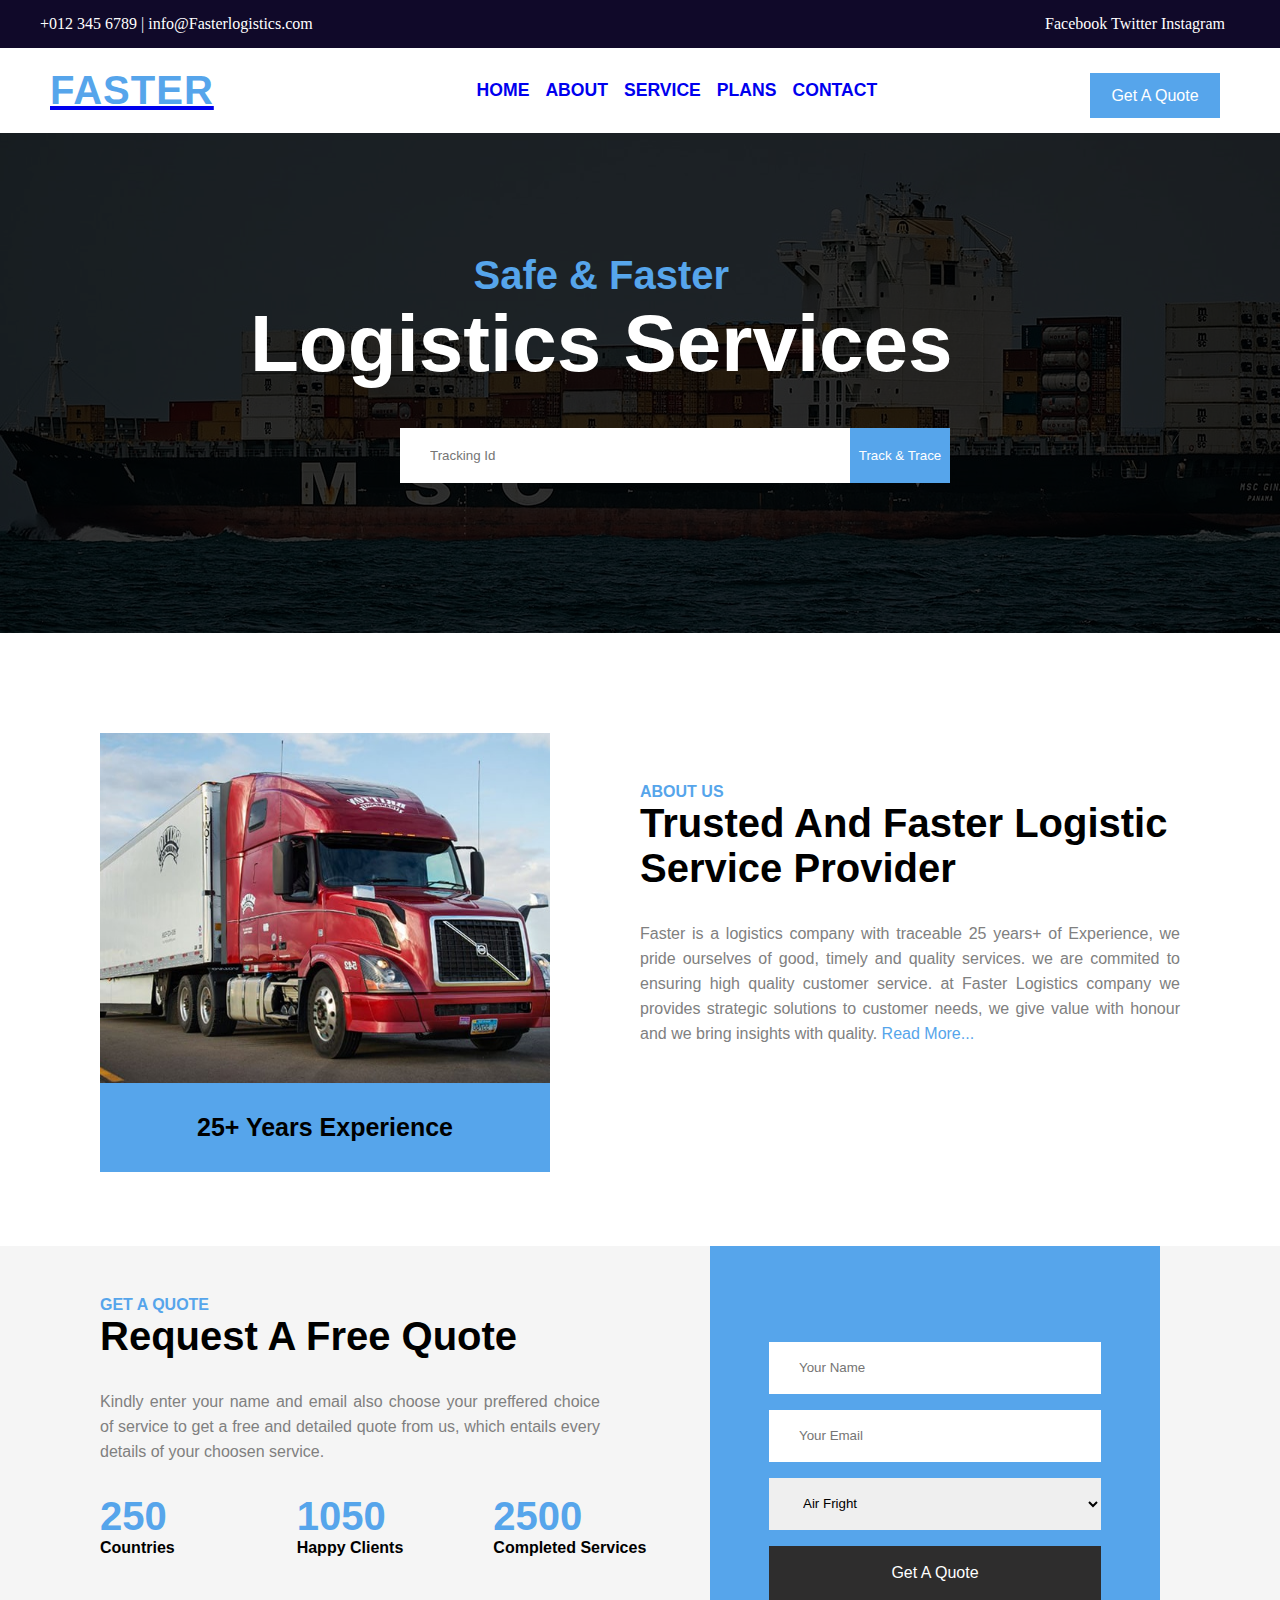
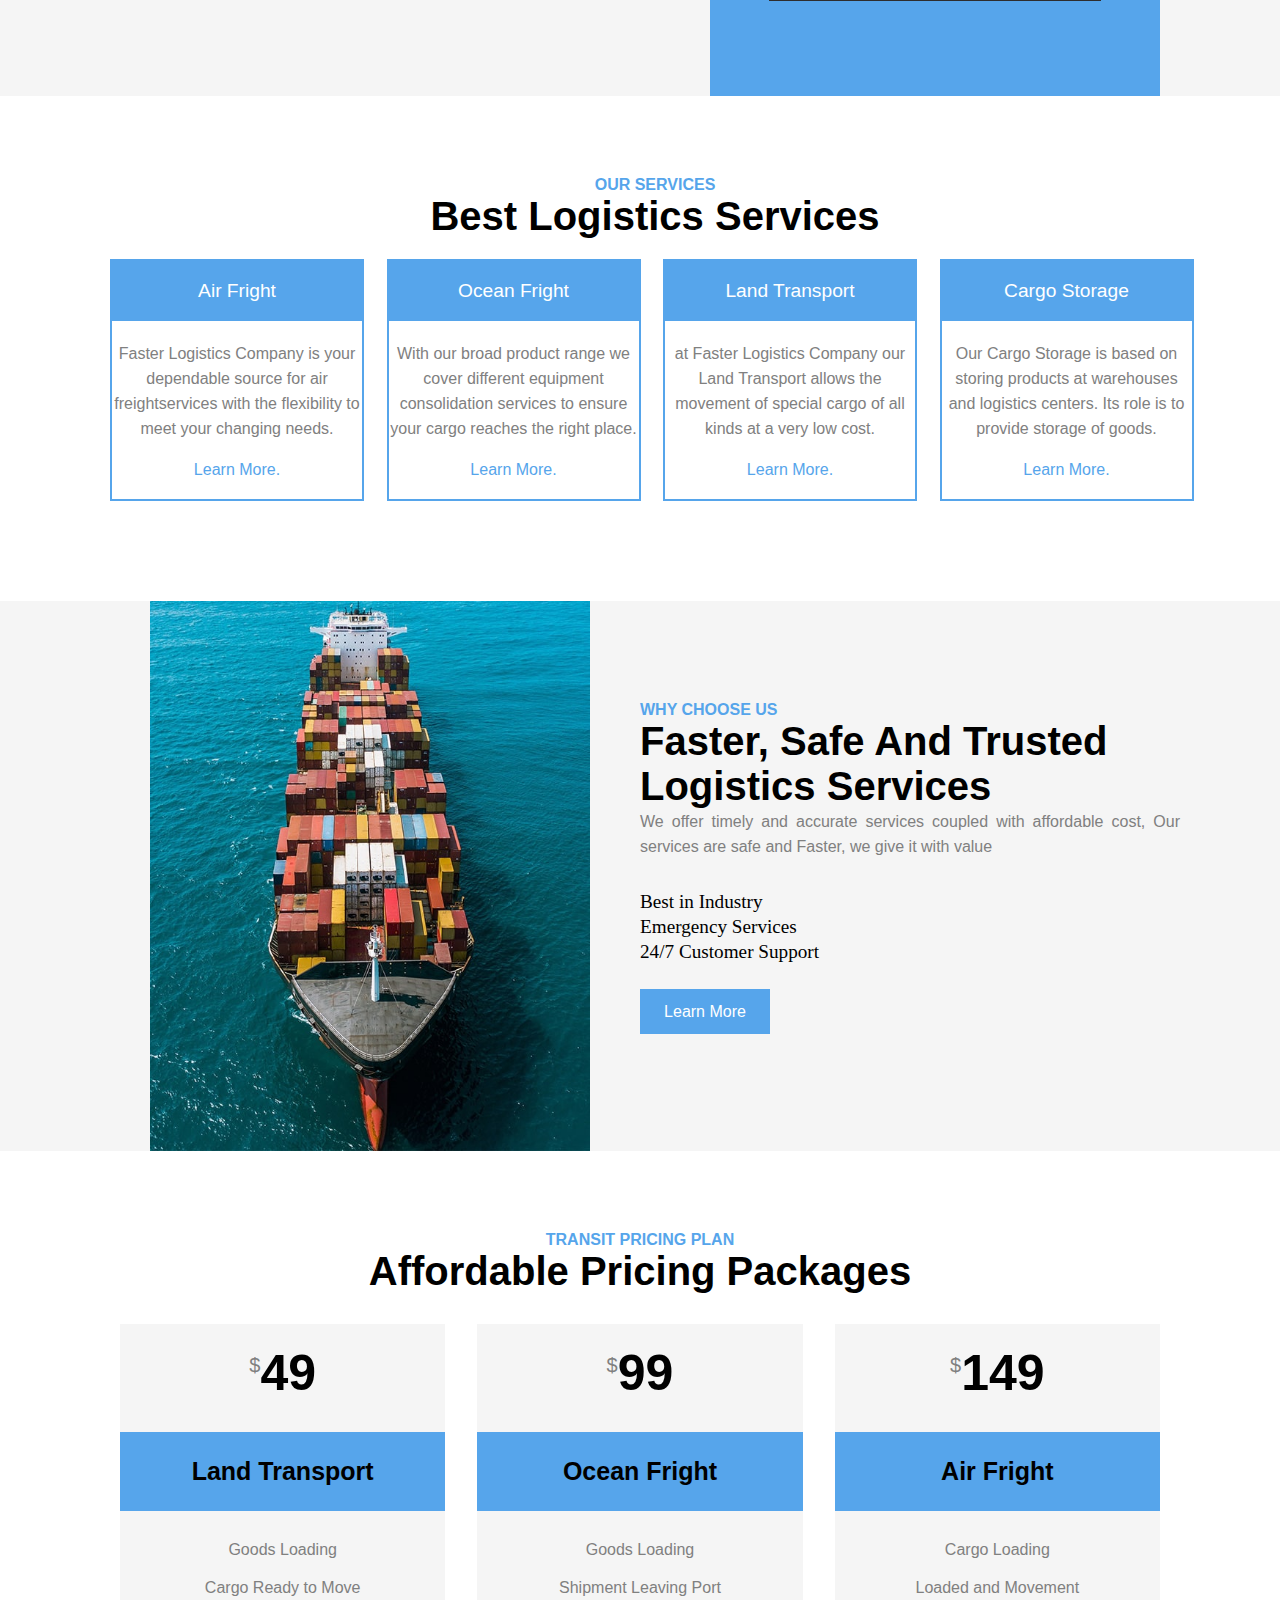
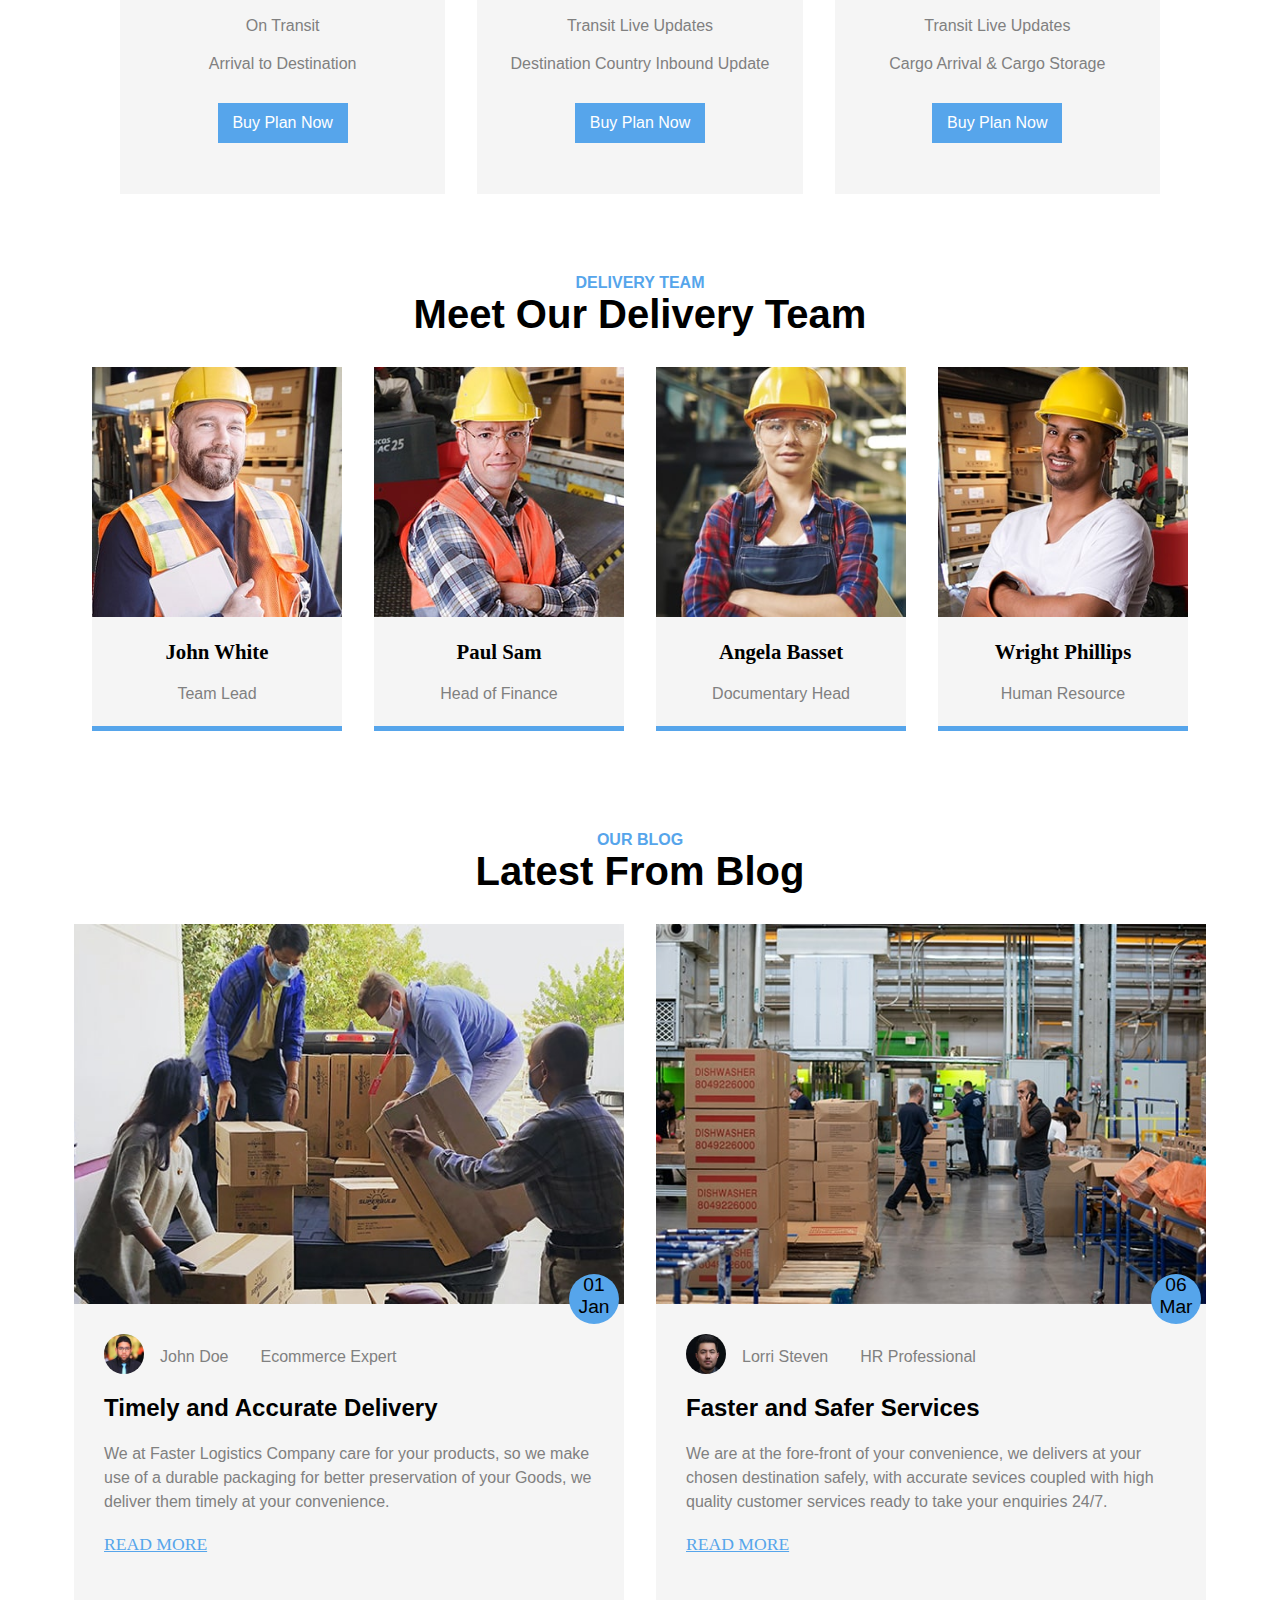
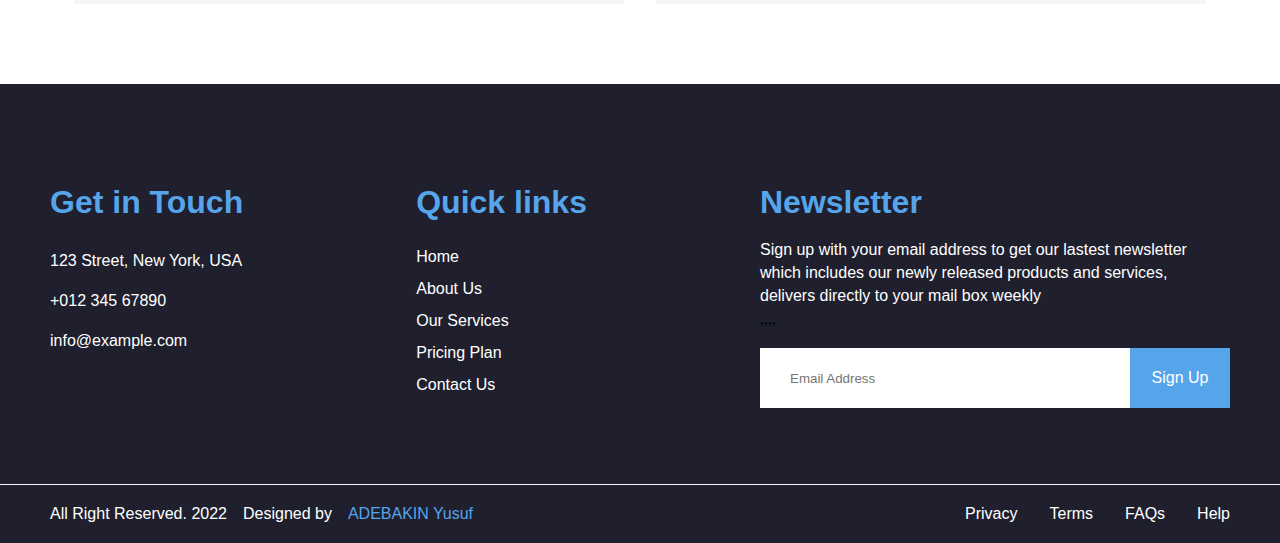
<file: index.html>
<!DOCTYPE html>
<html lang="en">
    <head>
        <meta charset="UTF-8">
        <meta http-equiv="X-UA-Compatible" content="IE=edge">
        <meta name="viewport" content="width=device-width, initial-scale=1.0">
        <title>Document</title>
        <link rel="stylesheet" href="styles.css">
    </head>
    <body>
        <div class="container">
            <header>
            <!-- nav links-->

                <div class="topnav">
                    <div class="leftnav1">
                        +012 345 6789 | info@Fasterlogistics.com
                    </div>
                    <div class="rightnav1">
                        <a href="facebook.com">Facebook</a>
                        <a href="twitter.com">Twitter</a>
                        <a href="instagram.com">Instagram</a>
                    </div>
                </div>

                <div class="belownav">
                    <a href="index.html">
                        <div class="logo">
                            Faster
                        </div>
                    </a>

                    <button class="mobile-nav-toggle" aria-controls="primary-navigation" aria-expanded="false">
                        <span class="sr-only">menu</span>
                    </button>

                    <nav>
                        <ul id="primary-navigation" data-visible="false" class="primary-navigation flex" >
                            <li class="active">
                                <a href="index.html">home</a>
                            </li>  
                            <li> 
                                <a href="about.html">about</a>
                            </li>
                            <li>
                                <a href="#service">service</a>
                            </li>
                            <li>
                                <a href="#pricingplan">plans</a>
                            </li>
                            <li>
                                <a href="contact.html">contact</a>
                            </li>
                        </ul>
                    </nav>

                    <div class="quotebtn">
                        <a href="index.html#quotebanner">
                            <input type="button" value="Get A Quote">
                        </a>
                    </div>
                </div>
            </header>

            <!--Legend-->
            <div class="bannertxt">
                <div class="banner" style="background-image:url(img/header.jpg)"></div>

                    <div class="btxt">
                        <h3>safe & Faster</h3>
                        <h1>logistics services</h1>
                    </div>

                    <div class="search">
                        <div class="searchbar">
                            <input type="text" name="searchbar" placeholder="Tracking Id">
                        </div>
                        <div class="searchbtn">
                            <input type="button" value="Track & Trace">
                        </div>
                </div>
            </div>

            <!--about banner-->
            <div class="aboutbanner">
                <div class="rightaboutbanner">
                    <div class="aboutbannerpix" style="background-image: url(img/about.jpg);"></div>

                    <div class="exptext">25+ Years Experience</div>
                </div>

                <div class="leftaboutbanner">
                    <div class="abttxt1">about us</div>
                    <div class="abttxt2">
                        trusted and Faster logistic service provider
                    </div>
                    <div class="abttxt3">Faster is a logistics company with traceable 25 years+ of Experience,
                        we pride ourselves of good, timely and quality services. we are commited to ensuring high quality customer service.

                        at Faster Logistics company we provides strategic solutions to customer needs, we give value with honour and we 
                        bring insights with quality. <a href="about.html">Read More...</a></div>
                </div>
            </div>
            
            <!--Quote Banner-->
            <div id="quotebanner">
                <div class="leftquotetext">
                    <div class="qbtxt1">get a quote</div>
                    <div class="qbtxt2">request a free quote</div>
                    <div class="qbtxt3">Kindly enter your name and email also choose your preffered choice of service to get a free and detailed quote from us, which entails every details of your choosen service.
                    </div>
                    <div class="qbtxt4">
                        <div class="qbtxt4i">250</div>
                        <div class="qbtxt4ii">1050</div>
                        <div class="qbtxt4iii">2500</div>
                    </div>
                    <div class="qbtxt5">
                        <div class="qbtxt5i">Countries</div>
                        <div class="qbtxt5ii">Happy Clients</div>
                        <div class="qbtxt5iii">Completed Services</div>
                    </div>
                </div>

                <div class="rightquotetext">
                    <div class="quoteform">
                        <input type="text" name="text" placeholder="Your Name">
                        <input type="email" name="email" placeholder="Your Email">
                        <select name="Select A Service" id="service">
                            <option value="">Air Fright</option>
                            <option value="">Ocean Fright</option>
                            <option value="">Land Transport</option>
                            <option value="">Cargo Storage</option>
                        </select>
                        <input type="button" value="Get A Quote">
                    </div>
                </div>

            </div>

            <!--service-->
            <div class = "service" id="service">
                <div class="srvtxt">Our Services</div>
                <div class="srvtxt2">Best Logistics Services</div>
                <div class="srvbtntxt">
                    <div class="btntxt">
                        <input type="button" value="Air Fright">
                        <div class="btntxt1i">Faster Logistics Company is your dependable source for air freightservices with the flexibility to meet your changing needs. </div>
                        <div class="btnlnk"><a href="about.html#airfright">Learn More.</a></div>
                    </div>
                    <div class="btntxt">
                        <input type="button" value="Ocean Fright">
                        <div class="btntxt1i">With our broad product range we cover different equipment consolidation services 
                            to ensure your cargo reaches the right place.</div>
                        <div class="btnlnk"><a href="about.html#oceanfright">Learn More.</a></div>
                    </div>
                    <div class="btntxt">
                        <input type="button" value="Land Transport">
                        <div class="btntxt1i">at Faster Logistics Company our Land Transport allows the movement of special cargo of all kinds 
                            at a very low cost.</div>
                        <div class="btnlnk"><a href="about.html#landtransport">Learn More.</a></div>
                    </div>
                    <div class="btntxt">
                        <input type="button" value="Cargo Storage">
                        <div class="btntxt1i">Our Cargo Storage is based on storing products at warehouses and logistics centers. 
                            Its role is to provide storage of goods.</div>
                        <div class="btnlnk"><a href="about.html#cargostorage">Learn More.</a></div>
                    </div>
                </div>
            </div>

                <!--Why choose us-->

            <div class="choose">
                <div class="leftchoose">
                    <div class="chooseimg" style="background-image: url(img/feature.jpg);"></div>
                </div>
    
                <div class="rightchoose">
                    <div class="rightchtxt1">why choose us</div>
                    <div class="rightchtxt2">Faster, safe and trusted logistics services</div>
                    <div class="rightchtxt3">We offer timely and accurate services coupled with affordable cost, Our services are safe and Faster, we give it with value </div>
                    <div class="rightchtxt4">Best in Industry</div>
                    <div class="rightchtxt4">Emergency Services</div>
                    <div class="rightchtxt4">24/7 Customer Support</div>
                    <div class="quotebtn">
                        <a href="about.html#leftaboutbanner">
                            <input type="button" value="Learn More">
                        </a>
                    </div>
                </div>
            </div>

            <!--Transit princing plan-->

            <div id = "pricingplan" class="pricingplan">
                <div class="srvtxt">Transit Pricing Plan</div>
                <div class="srvtxt2">Affordable Pricing Packages</div>
    
                <div class="plans">
                    <div class="plan1">
                        <div class="plan3i"><sup>$</sup>49</div>
                        <div class="plan3ii">Land Transport</div>
                        <div class="plan3iii">Goods Loading</div>
                        <div class="plan3iv">Cargo Ready to Move</div>
                        <div class="plan3v">On Transit</div>
                        <div class="plan3vi">Arrival to Destination</div>
                        <div class="planbtn">
                            <input type="button" value="Buy Plan Now">
                        </div>
                    </div>
    
                    <div class="plan2">
                        <div class="plan3i"><sup>$</sup>99</div>
                        <div class="plan3ii">Ocean Fright</div>
                        <div class="plan3iii">Goods Loading</div>
                        <div class="plan3iv">Shipment Leaving Port</div>
                        <div class="plan3v">Transit Live Updates</div>
                        <div class="plan3vi">Destination Country Inbound Update</div>
                        <div class="planbtn">
                            <input type="button" value="Buy Plan Now">
                        </div>
                    </div>
    
                    <div class="plan3">
                        <div class="plan3i"><sup>$</sup>149</div>
                        <div class="plan3ii">Air Fright</div>
                        <div class="plan3iii">Cargo Loading</div>
                        <div class="plan3iv">Loaded and Movement</div>
                        <div class="plan3v">Transit Live Updates</div>
                        <div class="plan3vi">Cargo Arrival & Cargo Storage</div>
                        <div class="planbtn">
                            <input type="button" value="Buy Plan Now">
                        </div>
                    </div>
                </div>
            </div>
            
            <div class="deliveryteam">
                <div class="srvtxt">Delivery Team</div>
                <div class="srvtxt2">Meet Our Delivery Team</div>

                <div class="teamviews">
                    <div class="teamview">
                        <div class="team1" style="background-image: url(img/team-1.jpg);" ></div>
                        <div class="teamnamei">
                            <h3>John White</h3>
                            <h4>Team Lead</h4>
                        </div>
                    </div>

                    <div class="teamview">
                        <div class="team1" style="background-image: url(img/team-2.jpg);" ></div>
                        <div class="teamnamei">
                            <h3>Paul Sam</h3>
                            <h4>Head of Finance</h4>
                        </div>
                    </div>

                    <div class="teamview">
                        <div class="team1" style="background-image: url(img/team-3.jpg);" ></div>
                        <div class="teamnamei">
                            <h3>Angela Basset</h3>
                            <h4>Documentary Head</h4>
                        </div>
                    </div>

                    <div class="teamview">
                        <div class="team1" style="background-image: url(img/team-4.jpg);" ></div>
                        <div class="teamnamei">
                            <h3>Wright Phillips</h3>
                            <h4>Human Resource</h4>
                        </div>
                    </div>
                </div>
            </div>

            <div class="blogi">
                <div class="srvtxt">Our Blog</div>
                <div class="srvtxt2">Latest From Blog</div>
            </div>
    
            <div class="blog">
    
                <div class="blogpost">
                    <div class="blogimg" style="background-image:url(img/blog-1.jpg);"></div>
                    
                    <div class="blogblw">
                        <div class="date">01 Jan</div>
                        <div class="bloguser">
                            <div class="userimg" style="background-image: url(img/user.jpg);"></div>
                            <div class="usertxt">
                                <div class="usertxti">John Doe</div> 
                                <div class="usertxtii">Ecommerce Expert</div> 
                            </div>
                        </div>
                        <div class="usertitle">
                            Timely and Accurate Delivery
                        </div>
                        <div class="usercontent">
                             We at Faster Logistics Company care for your products, so we make use of a durable packaging for better preservation of your Goods, we deliver them timely at your convenience.
                        </div>
                        <div class="userlink">
                            <a href="https://twitter.com/logistics">Read More</a>
                        </div>
                    </div>
                </div>
    
                <div class="blogpost">
                    <div class="blogimg" style="background-image:url(img/blog-2.jpg);"></div>
                    
                    <div class="blogblw">
                        <div class="date">06 Mar</div>
                        <div class="bloguser">
                            <div class="userimg" style="background-image: url(img/testimonial-1.jpg);"></div>
                            <div class="usertxt">
                                <div class="usertxti"> Lorri Steven</div> 
                                <div class="usertxtii">HR Professional</div> 
                            </div>
                        </div>
                        <div class="usertitle">
                            Faster and Safer Services
                        </div>
                        <div class="usercontent">
                            We are at the fore-front of your convenience, we delivers at your chosen destination safely, with accurate sevices coupled with high quality customer services ready to take your enquiries 24/7.
                        </div>
                        <div class="userlink">
                            <a href="https://twitter.com/logistics">Read More</a>
                        </div>
                    </div>
                </div>
            </div>

            <footer>
                <div class="footer">
                    <div class="intouch">
                        <div class="intouchi">Get in Touch</div>
                        <div class="intouchii">123 Street, New York, USA</div>
                        <div class="intouchii">+012 345 67890</div>
                        <div class="intouchii">info@example.com</div>
                    </div>
    
                    <div class="quicklinks">
                        <div class="intouchi">Quick links</div>
                        <div class="nav2"><a href="index.html">home</a></div>
                        <div class="nav2"><a href="about.html">about us</a></div>
                        <div class="nav2"><a href="service.html">our services</a></div>
                        <div class="nav2"><a href="price.html">pricing plan</a></div>
                        <div class="nav2"><a href="contact.html">contact us</a></div>
                    </div>
                    
                    <div class="newsletter">
                        <div class="intouchi">Newsletter</div>
                        <div class="news">Sign up with your email address to get our lastest newsletter</div>
                        <div class="news"> which includes our newly released products and services, </div>
                        <div class="news">delivers directly to your mail box weekly </div>
           ,,,,                 
    
                        <div class="input">
                            <div class="emailinp">
                                <input type="text" name="sign up" placeholder="Email Address">
                            </div>
                            <div class="emailbtn">
                                <input type="button" value="Sign Up">
                            </div>
                        </div>
                    </div>
    
                </div>
    
                <div class="finalfooter">
                    <div class="lfinalfooter">
                        <div class="lfinalfooterii">All Right Reserved. 2022</div>
                        <div class="lfinalfooteriii">Designed by</div>
                        <div class="lfinalfooteriv">ADEBAKIN Yusuf</div>
                    </div>
        
                    <div class="Rfinalfooter">
                        <div class="Rfinalfooteri"><a href="#">Privacy</a> </div>
                        <div class="Rfinalfooterii"><a href="#">Terms</a> </div>
                        <div class="Rfinalfooteriii"><a href="#">FAQs</a> </div>
                        <div class="Rfinalfootervi"><a href="#">Help</a> </div>
                    </div>
                </div>   
    
            </footer>
    

            <!--end of container-->
        </div>
        <script src="index.js"></script>
    </body>
</html>
</file>
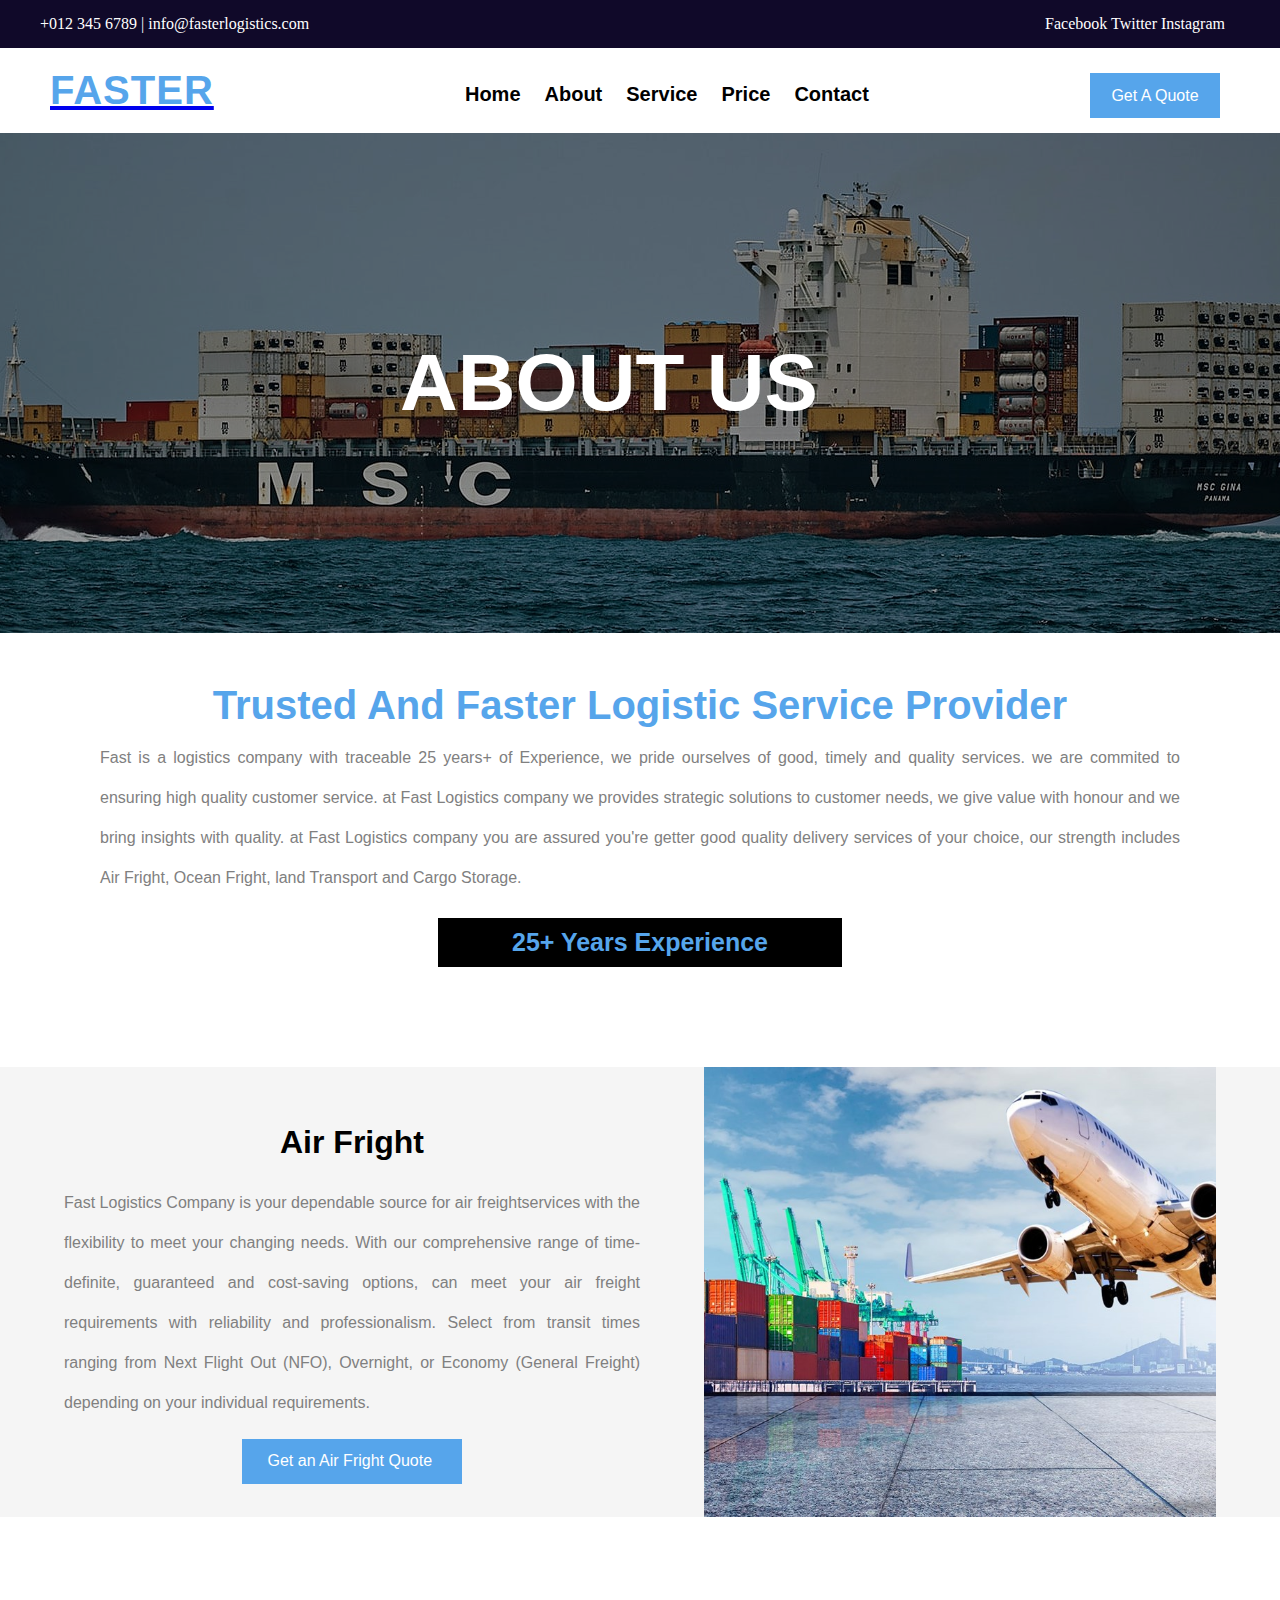
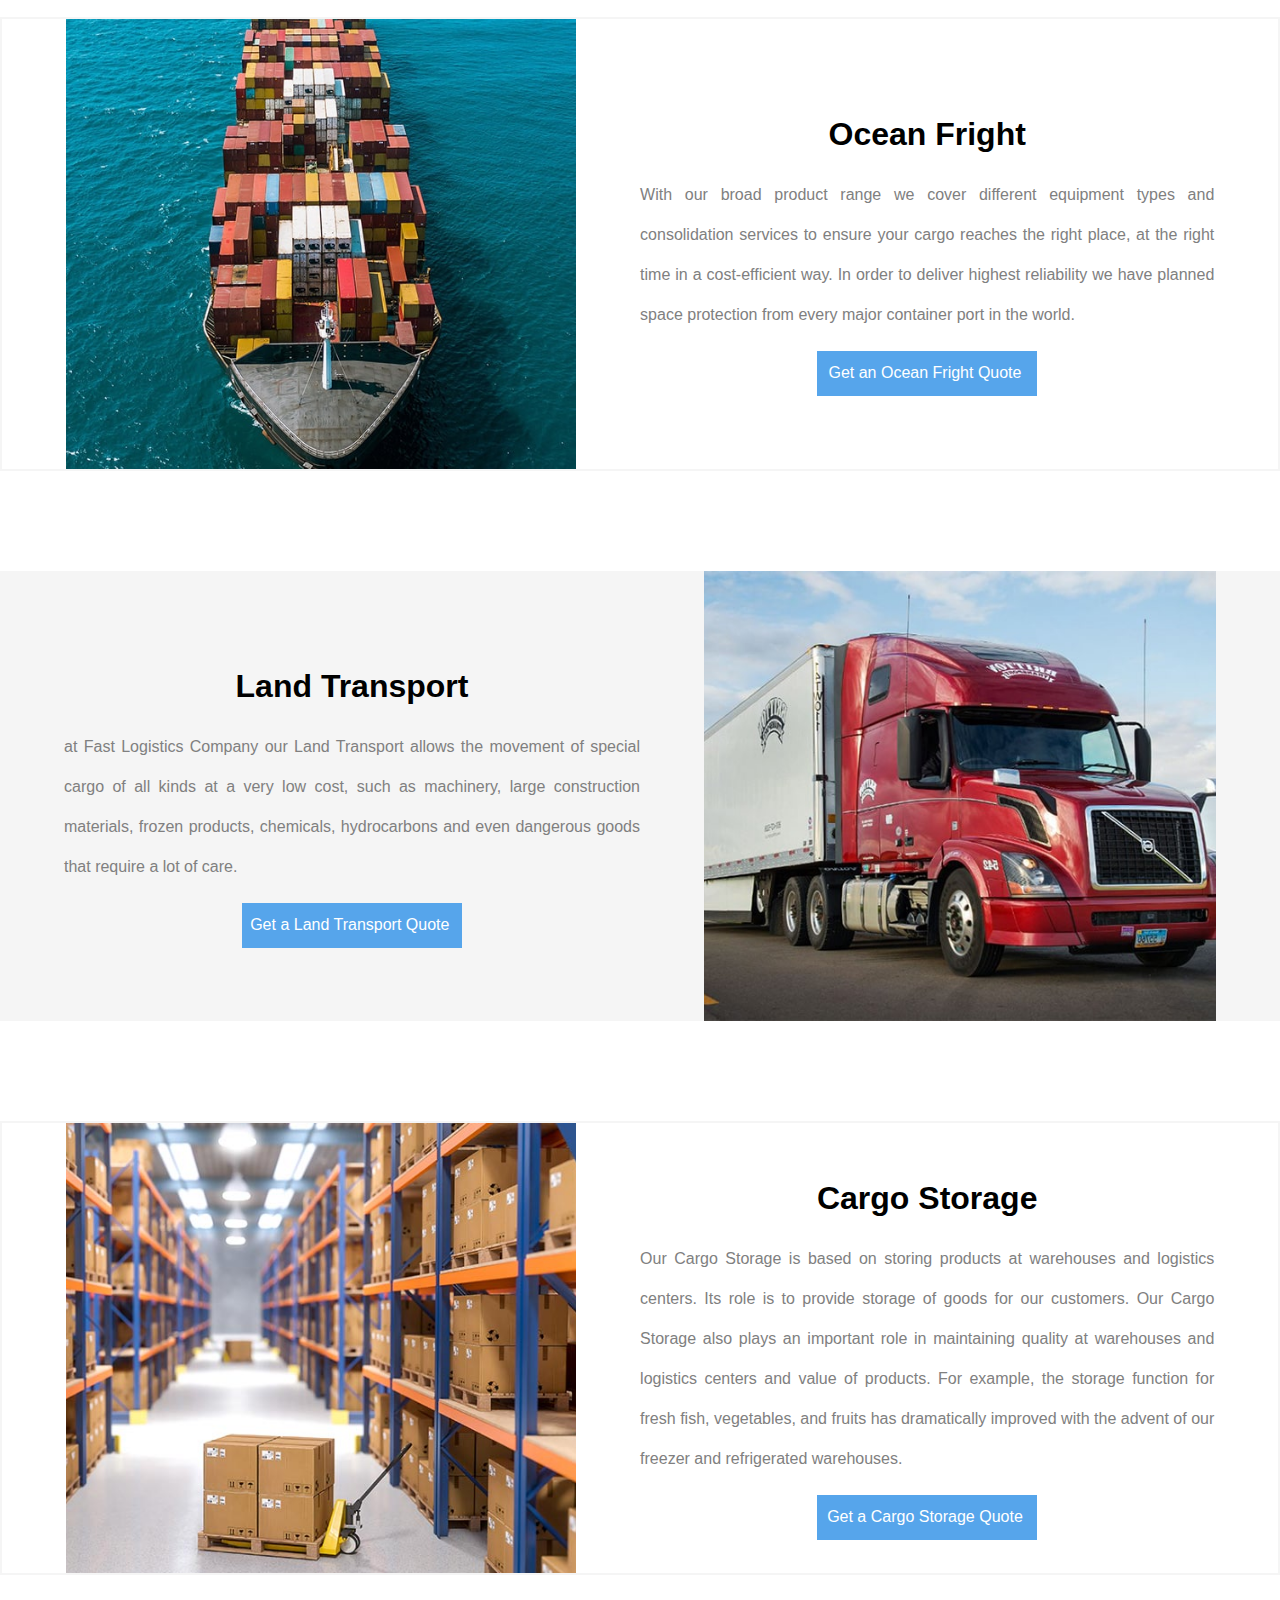
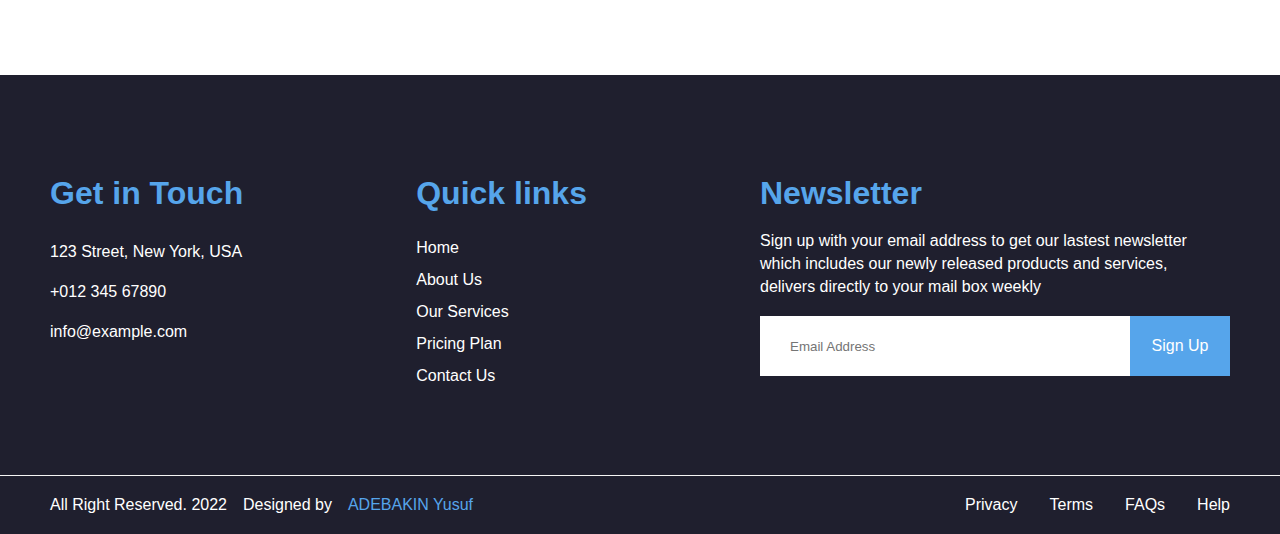
<file: about.html>
<!DOCTYPE html>
<html lang="en">
    <head>
        <meta charset="UTF-8">
        <meta http-equiv="X-UA-Compatible" content="IE=edge">
        <meta name="viewport" content="width=device-width, initial-scale=1.0">
        <title>Document</title>
        <link rel="stylesheet" href="styles2.css">
    </head>
    <body>
        <div class="container">

            <!-- nav links-->

            <div class="topnav">
                <div class="leftnav1">
                    +012 345 6789 | info@fasterlogistics.com
                </div>
                <div class="rightnav1">
                    <a href="facebook.com">Facebook</a>
                    <a href="twitter.com">Twitter</a>
                    <a href="instagram.com">Instagram</a>
                </div>
            </div>

            <div class="belowdiv">
                <a href="index.html">
                <div class="logo">
                    faster
                </div>
                </a>

                <div class="navs">
                    <div class="nav1"><a href="index.html">home</a></div>
                    <div class="nav1"><a href="about.html">about</a></div>
                    <div class="nav1"><a href="index.html#service">service</a></div>
                    <div class="nav1"><a href="index.html#pricingplan">price</a></div>
                    <div class="nav1"><a href="contact.html">contact</a></div>
                
                </div>

                <div class="quotebtn">
                    <a href="index.html#quotebanner">
                        <input type="button" value="Get A Quote">
                    </a>
                </div>
            </div>

            <!--Legend-->
            <div class="bannertxt">
                <div class="banner" style="background-image:url(img/header.jpg)"></div>

                    <div class="btxt">
                        <h1>ABOUT US</h1>
                    </div>
                    
                </div>
            </div>

            <!--about banner-->
            <div class="aboutbanner">
              
                <div id="leftaboutbanner" class="leftaboutbanner">
                    <div class="abttxt2">
                        trusted and faster logistic service provider
                    </div>
                    <div class="abttxt3">Fast is a logistics company with traceable 25 years+ of Experience,
                        we pride ourselves of good, timely and quality services. we are commited to ensuring high quality customer service.

                        at Fast Logistics company we provides strategic solutions to customer needs, we give value with honour and we 
                        bring insights with quality.

                        at Fast Logistics company you are assured you're getter good quality delivery services of your choice, 
                        our strength includes Air Fright, Ocean Fright, land Transport and Cargo Storage. 
                    </div>
                </div>

                <div class="exptext">25+ Years Experience</div>
            </div>

            <!--Frights Services-->

            <div id="airfright" class="airfright">
                <div class="airfrighttxt">
                    <h1>Air Fright</h1>
                    <p>Fast Logistics Company is your dependable source for air freightservices with the flexibility to meet your changing needs. 
                        With our comprehensive range of time-definite, guaranteed and cost-saving options, 
                        can meet your air freight requirements with reliability and professionalism. 
                        Select from transit times ranging from Next Flight Out (NFO), Overnight, or Economy 
                        (General Freight) depending on your individual requirements. 
                    </p>
                    <div class="btn">
                        <a href="#"><input type="button" value="Get an Air Fright Quote "></a>
                    </div>
                </div>

                    <div class="airfrightimg" style="background-image: url(img/air_freight.jpg);"></div>

            </div>

            <div id="oceanfright" class="oceanfright">
                <div class="oceanfrightimg" style="background-image: url(img/feature.jpg);"></div>

                <div class="oceanfrighttxt">
                    <h1>Ocean Fright</h1>
                    <p>With our broad product range we cover different equipment types and consolidation services 
                        to ensure your cargo reaches the right place, at the right time in a cost-efficient way. 
                        In order to deliver highest reliability we have planned space protection from every major 
                        container port in the world.
                    </p>
                    
                    <div class="btn">                    
                        <a href="#"><input type="button" value="Get an Ocean Fright Quote "></a>
                    </div>    
                </div>
            </div>

            <div id="landtransport" class="landtransport">

                <div class="landtransporttxt">
                    <h1>Land Transport</h1>
                    <p>at Fast Logistics Company our Land Transport allows the movement of special cargo of all kinds 
                        at a very low cost, such as machinery, large construction materials, frozen products, chemicals, 
                        hydrocarbons and even dangerous goods that require a lot of care.
                    </p>
                    <div class="btn">
                        <a href="#"><input type="button" value="Get a Land Transport Quote "></a>
                    </div>
                </div>

                <div class="landtransportimg" style="background-image: url(img/about.jpg);"></div>
            </div>

            <div id="cargostorage" class="cargostorage">
                <div class="cargostorageimg" style="background-image: url(img/cargo\ storage.jpg);"></div>

                <div class="cargostoragetxt">
                    <h1>Cargo Storage</h1>
                    <p>Our Cargo Storage is based on storing products at warehouses and logistics centers. 
                        Its role is to provide storage of goods for our customers. Our Cargo Storage also plays an important role in maintaining 
                        quality at warehouses and logistics centers and value of products. 
                        For example, the storage function for fresh fish, vegetables, and fruits has dramatically 
                        improved with the advent of our freezer and refrigerated warehouses.
                    </p>
                    <div class="btn">
                        <a href="#"><input type="button" value="Get a Cargo Storage Quote "></a>
                    </div>
                </div>
            </div>

            <!--Footer-->

            <footer>
                <div class="footer">
                    <div class="intouch">
                        <div class="intouchi">Get in Touch</div>
                        <div class="intouchii">123 Street, New York, USA</div>
                        <div class="intouchii">+012 345 67890</div>
                        <div class="intouchii">info@example.com</div>
                    </div>
    
                    <div class="quicklinks">
                        <div class="intouchi">Quick links</div>
                        <div class="nav2"><a href="index.html">home</a></div>
                        <div class="nav2"><a href="about.html">about us</a></div>
                        <div class="nav2"><a href="service.html">our services</a></div>
                        <div class="nav2"><a href="price.html">pricing plan</a></div>
                        <div class="nav2"><a href="contact.html">contact us</a></div>
                    </div>
                    
                    <div class="newsletter">
                        <div class="intouchi">Newsletter</div>
                        <div class="news">Sign up with your email address to get our lastest newsletter</div>
                        <div class="news"> which includes our newly released products and services, </div>
                        <div class="news">delivers directly to your mail box weekly </div>
                            
    
                        <div class="input">
                            <div class="emailinp">
                                <input type="text" name="sign up" placeholder="Email Address">
                            </div>
                            <div class="emailbtn">
                                <input type="button" value="Sign Up">
                            </div>
                        </div>
                    </div>
    
                </div>
    
                <div class="finalfooter">
                    <div class="lfinalfooter">
                        <div class="lfinalfooterii">All Right Reserved. 2022</div>
                        <div class="lfinalfooteriii">Designed by</div>
                        <div class="lfinalfooteriv">ADEBAKIN Yusuf</div>
                    </div>
        
                    <div class="Rfinalfooter">
                        <div class="Rfinalfooteri"><a href="#">Privacy</a> </div>
                        <div class="Rfinalfooterii"><a href="#">Terms</a> </div>
                        <div class="Rfinalfooteriii"><a href="#">FAQs</a> </div>
                        <div class="Rfinalfootervi"><a href="#">Help</a> </div>
                    </div>
                </div>   
    
            </footer>

        </div> 
    </body>
</file>
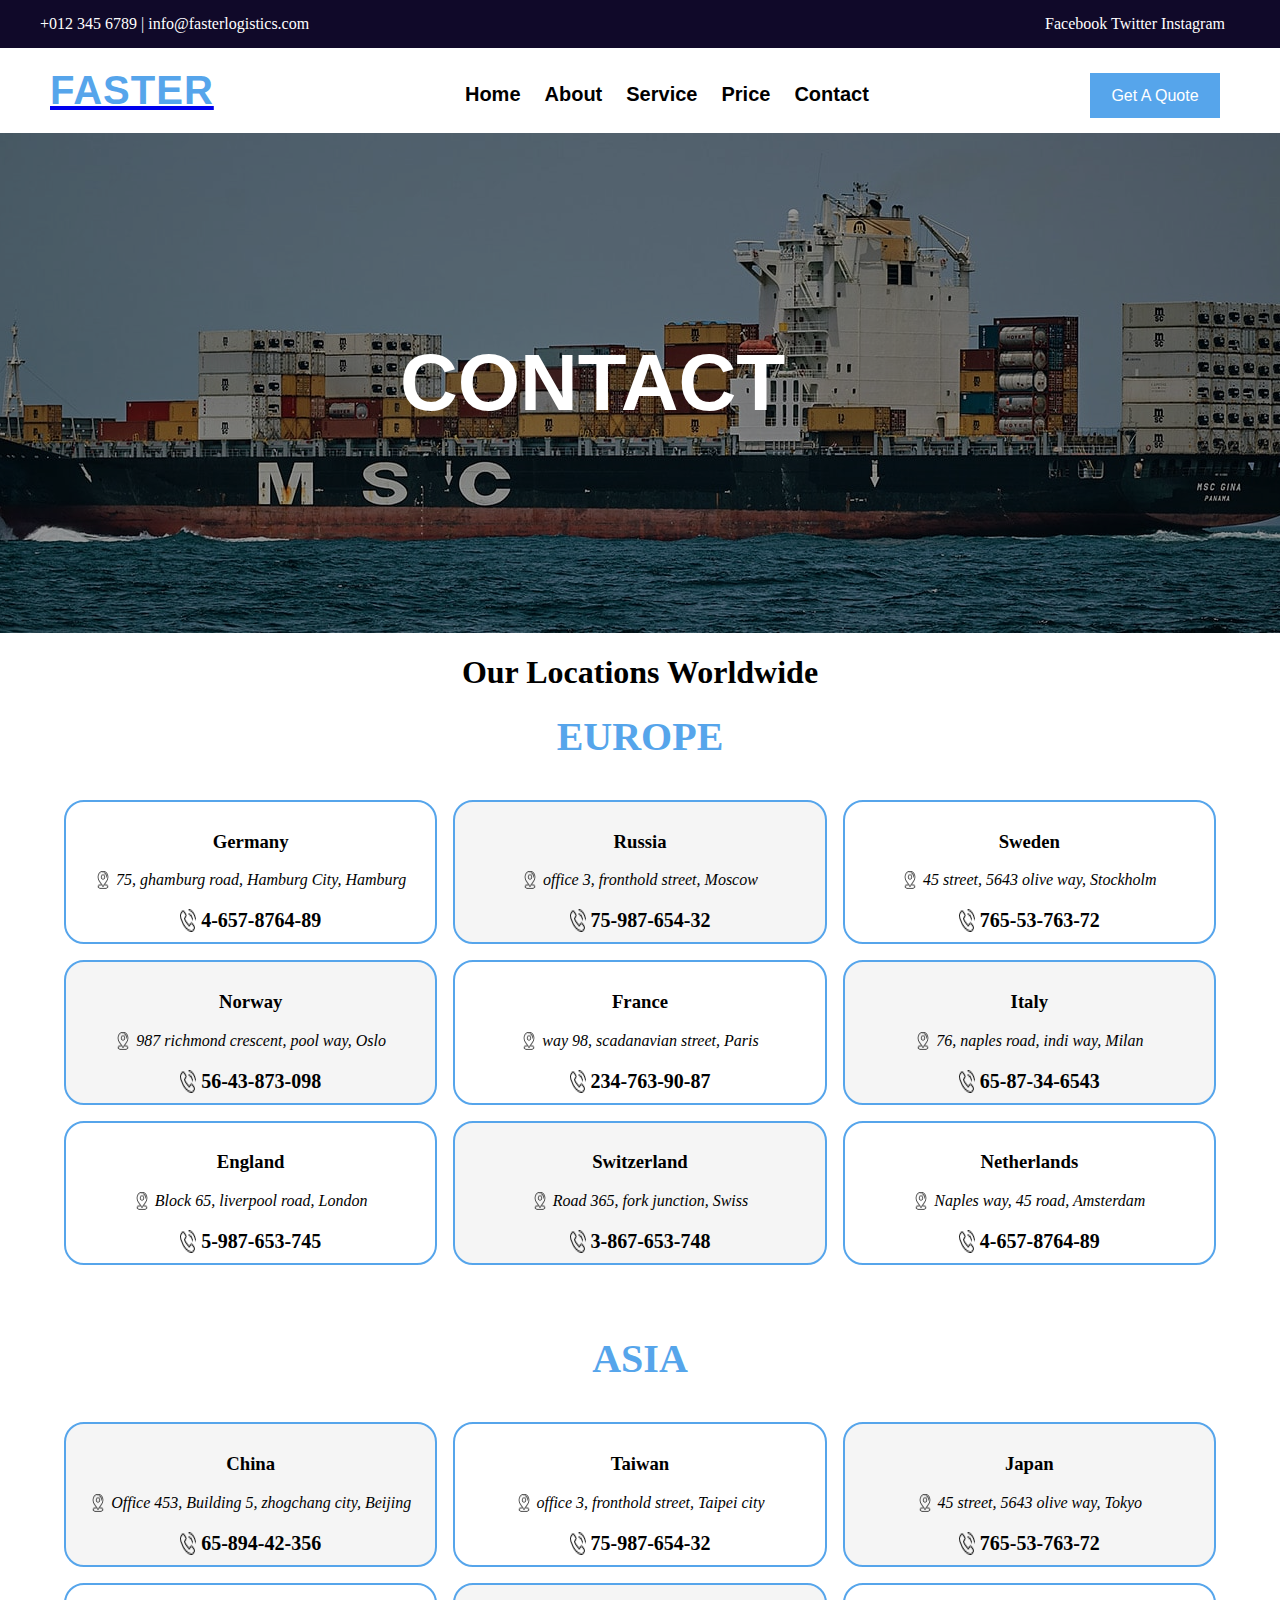
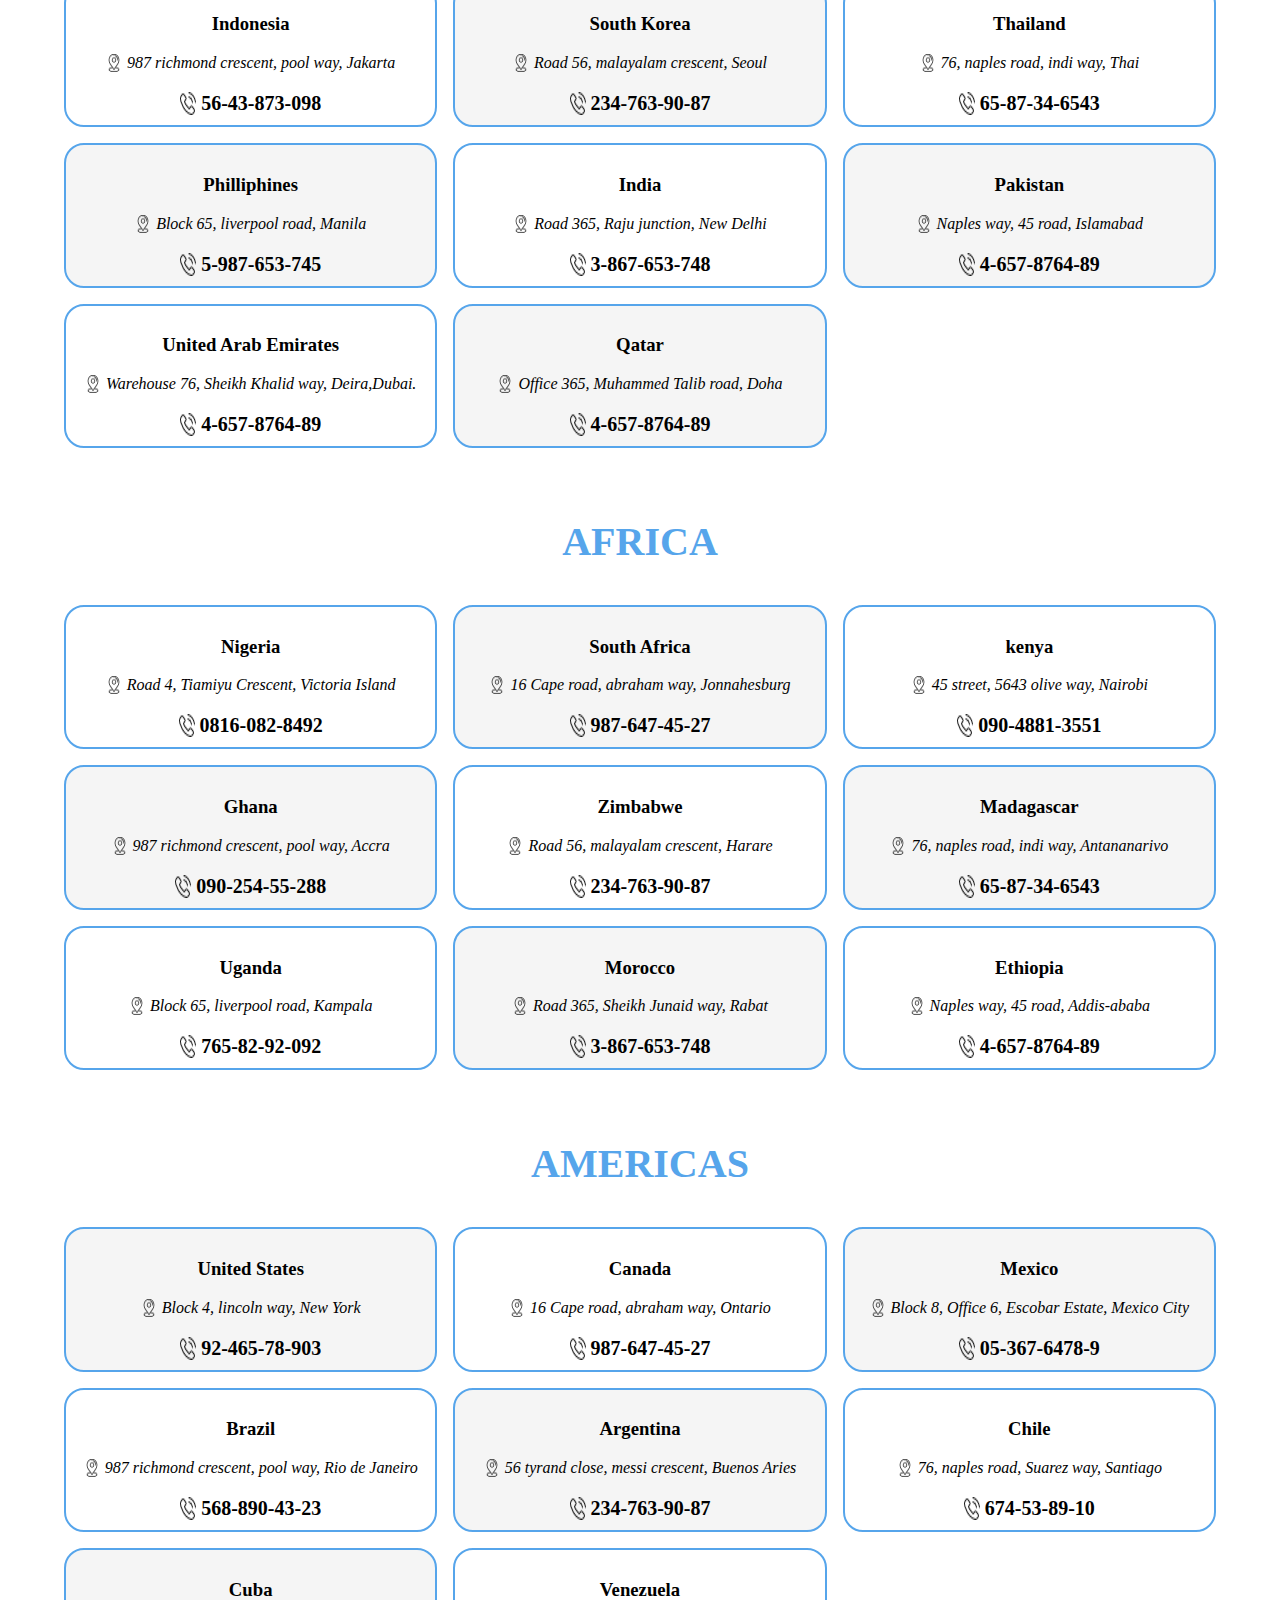
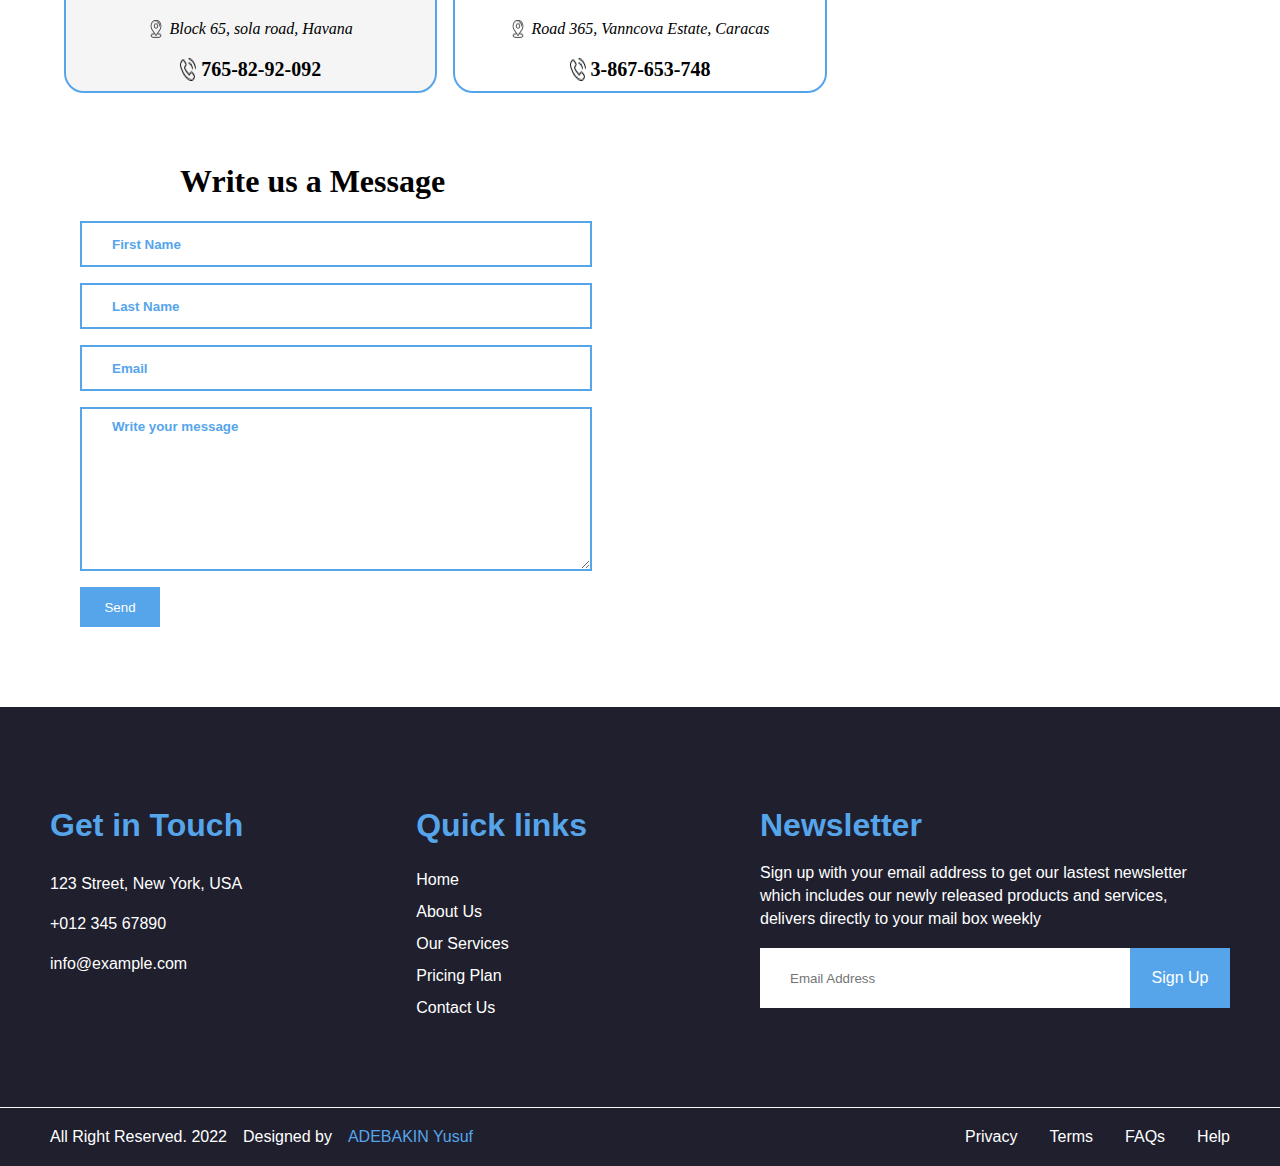
<file: contact.html>
<!DOCTYPE html>
<html lang="en">
    <head>
        <meta charset="UTF-8">
        <meta http-equiv="X-UA-Compatible" content="IE=edge">
        <meta name="viewport" content="width=device-width, initial-scale=1.0">
        <title>Document</title>
        <link rel="stylesheet" href="styles2.css">
    </head>
    <body>
        <div class="container">

            <!-- nav links-->

            <div class="topnav">
                <div class="leftnav1">
                    +012 345 6789 | info@fasterlogistics.com
                </div>
                <div class="rightnav1">
                    <a href="facebook.com">Facebook</a>
                    <a href="twitter.com">Twitter</a>
                    <a href="instagram.com">Instagram</a>
                </div>
            </div>

            <div class="belowdiv">
                <a href="index.html">
                <div class="logo">
                    faster
                </div>
                </a>

                <div class="navs">
                    <div class="nav1"><a href="index.html">home</a></div>
                    <div class="nav1"><a href="about.html">about</a></div>
                    <div class="nav1"><a href="index.html#service">service</a></div>
                    <div class="nav1"><a href="index.html#pricingplan">price</a></div>
                    <div class="nav1"><a href="contact.html">contact</a></div>
                
                </div>

                <div class="quotebtn">
                    <a href="index.html#quotebanner">
                        <input type="button" value="Get A Quote">
                    </a>
                </div>
            </div>

            <!--Legend-->
            <div class="bannertxt">
                <div class="banner" style="background-image:url(img/header.jpg)"></div>

                    <div class="btxt">
                        <h1>CONTACT</h1>
                    </div>
                    
                </div>
            </div>
 
            <div class="locationtxt">
                <h1>Our Locations Worldwide</h1>
            </div>

            <div class="locationscontainer">
                <div class="cont">EUROPE</div>
                <div class="europe-container">
                    <div class="europe">
                        <h3>Germany</h3>
                        <div class="address">
                            <img src="img/placeholder.png" alt="Location icon">
                            <address>75, ghamburg road, Hamburg City, Hamburg</address>
                        </div>
                        <div class="phone">
                            <img src="img/phone-call.png" alt="Phone icon">
                            <h6>4-657-8764-89</h6>
                        </div>
                    </div>

                    <div class="europe">
                        <h3>Russia</h3>
                        <div class="address">
                            <img src="img/placeholder.png" alt="Location icon">
                            <address>office 3, fronthold street, Moscow</address>
                        </div>
                        <div class="phone">
                            <img src="img/phone-call.png" alt="Phone icon">
                            <h6>75-987-654-32</h6>
                        </div>
                    </div>

                    <div class="europe">
                        <h3>Sweden</h3>
                        <div class="address">
                            <img src="img/placeholder.png" alt="Location icon">
                            <address>45 street, 5643 olive way, Stockholm</address>
                        </div>
                        <div class="phone">
                            <img src="img/phone-call.png" alt="Phone icon">
                            <h6>765-53-763-72</h6>
                        </div>
                    </div>

                    <div class="europe">
                        <h3>Norway</h3>
                        <div class="address">
                            <img src="img/placeholder.png" alt="Location icon">
                            <address>987 richmond crescent, pool way, Oslo</address>
                        </div>
                        <div class="phone">
                            <img src="img/phone-call.png" alt="Phone icon">
                            <h6>56-43-873-098</h6>
                        </div>
                    </div>

                    <div class="europe">
                        <h3>France</h3>
                        <div class="address">
                            <img src="img/placeholder.png" alt="Location icon">
                            <address>way 98, scadanavian street, Paris</address>
                        </div>
                        <div class="phone">
                            <img src="img/phone-call.png" alt="Phone icon">
                            <h6>234-763-90-87</h6>
                        </div>
                    </div>

                    <div class="europe">
                        <h3>Italy</h3>
                        <div class="address">
                            <img src="img/placeholder.png" alt="Location icon">
                            <address>76, naples road, indi way, Milan</address>
                        </div>
                        <div class="phone">
                            <img src="img/phone-call.png" alt="Phone icon">
                            <h6>65-87-34-6543</h6>
                        </div>
                    </div>

                    <div class="europe">
                        <h3>England</h3>
                        <div class="address">
                            <img src="img/placeholder.png" alt="Location icon">
                            <address>Block 65, liverpool road, London</address>
                        </div>
                        <div class="phone">
                            <img src="img/phone-call.png" alt="Phone icon">
                            <h6>5-987-653-745</h6>
                        </div>
                    </div>

                    <div class="europe">
                        <h3>Switzerland</h3>
                        <div class="address">
                            <img src="img/placeholder.png" alt="Location icon">
                            <address>Road 365, fork junction, Swiss</address>
                        </div>
                        <div class="phone">
                            <img src="img/phone-call.png" alt="Phone icon">
                            <h6>3-867-653-748</h6>
                        </div>
                    </div>

                    <div class="europe">
                        <h3>Netherlands</h3>
                        <div class="address">
                            <img src="img/placeholder.png" alt="Location icon">
                            <address>Naples way, 45 road, Amsterdam</address>
                        </div>
                        <div class="phone">
                            <img src="img/phone-call.png" alt="Phone icon">
                            <h6>4-657-8764-89</h6>
                        </div>
                    </div>

                </div>

                <div class="cont">ASIA</div>
                <div class="asia-container">
                    <div class="asia">
                        <h3>China</h3>
                        <div class="address">
                            <img src="img/placeholder.png" alt="Location icon">
                            <address>Office 453, Building 5, zhogchang city, Beijing</address>
                        </div>
                        <div class="phone">
                            <img src="img/phone-call.png" alt="Phone icon">
                            <h6>65-894-42-356</h6>
                        </div>
                    </div>

                    <div class="asia">
                        <h3>Taiwan</h3>
                        <div class="address">
                            <img src="img/placeholder.png" alt="Location icon">
                            <address>office 3, fronthold street, Taipei city</address>
                        </div>
                        <div class="phone">
                            <img src="img/phone-call.png" alt="Phone icon">
                            <h6>75-987-654-32</h6>
                        </div>
                    </div>

                    <div class="asia">
                        <h3>Japan</h3>
                        <div class="address">
                            <img src="img/placeholder.png" alt="Location icon">
                            <address>45 street, 5643 olive way, Tokyo</address>
                        </div>
                        <div class="phone">
                            <img src="img/phone-call.png" alt="Phone icon">
                            <h6>765-53-763-72</h6>
                        </div>
                    </div>

                    <div class="asia">
                        <h3>Indonesia</h3>
                        <div class="address">
                            <img src="img/placeholder.png" alt="Location icon">
                            <address>987 richmond crescent, pool way, Jakarta</address>
                        </div>
                        <div class="phone">
                            <img src="img/phone-call.png" alt="Phone icon">
                            <h6>56-43-873-098</h6>
                        </div>
                    </div>

                    <div class="asia">
                        <h3>South Korea</h3>
                        <div class="address">
                            <img src="img/placeholder.png" alt="Location icon">
                            <address>Road 56, malayalam crescent, Seoul</address>
                        </div>
                        <div class="phone">
                            <img src="img/phone-call.png" alt="Phone icon">
                            <h6>234-763-90-87</h6>
                        </div>
                    </div>

                    <div class="asia">
                        <h3>Thailand</h3>
                        <div class="address">
                            <img src="img/placeholder.png" alt="Location icon">
                            <address>76, naples road, indi way, Thai</address>
                        </div>
                        <div class="phone">
                            <img src="img/phone-call.png" alt="Phone icon">
                            <h6>65-87-34-6543</h6>
                        </div>
                    </div>

                    <div class="asia">
                        <h3>Philliphines</h3>
                        <div class="address">
                            <img src="img/placeholder.png" alt="Location icon">
                            <address>Block 65, liverpool road, Manila</address>
                        </div>
                        <div class="phone">
                            <img src="img/phone-call.png" alt="Phone icon">
                            <h6>5-987-653-745</h6>
                        </div>
                    </div>

                    <div class="asia">
                        <h3>India</h3>
                        <div class="address">
                            <img src="img/placeholder.png" alt="Location icon">
                            <address>Road 365, Raju junction, New Delhi</address>
                        </div>
                        <div class="phone">
                            <img src="img/phone-call.png" alt="Phone icon">
                            <h6>3-867-653-748</h6>
                        </div>
                    </div>

                    <div class="asia">
                        <h3>Pakistan</h3>
                        <div class="address">
                            <img src="img/placeholder.png" alt="Location icon">
                            <address>Naples way, 45 road, Islamabad</address>
                        </div>
                        <div class="phone">
                            <img src="img/phone-call.png" alt="Phone icon">
                            <h6>4-657-8764-89</h6>
                        </div>
                    </div>

                    <div class="asia">
                        <h3>United Arab Emirates</h3>
                        <div class="address">
                            <img src="img/placeholder.png" alt="Location icon">
                            <address>Warehouse 76, Sheikh Khalid way, Deira,Dubai.</address>
                        </div>
                        <div class="phone">
                            <img src="img/phone-call.png" alt="Phone icon">
                            <h6>4-657-8764-89</h6>
                        </div>
                    </div>

                    <div class="asia">
                        <h3>Qatar</h3>
                        <div class="address">
                            <img src="img/placeholder.png" alt="Location icon">
                            <address>Office 365, Muhammed Talib road, Doha </address>
                        </div>
                        <div class="phone">
                            <img src="img/phone-call.png" alt="Phone icon">
                            <h6>4-657-8764-89</h6>
                        </div>
                    </div>

                </div>

                <div class="cont">AFRICA</div>
                <div class="africa-container">
                    <div class="africa">
                        <h3>Nigeria</h3>
                        <div class="address">
                            <img src="img/placeholder.png" alt="Location icon">
                            <address>Road 4, Tiamiyu Crescent, Victoria Island</address>
                        </div>
                        <div class="phone">
                            <img src="img/phone-call.png" alt="Phone icon">
                            <h6>0816-082-8492</h6>
                        </div>
                    </div>

                    <div class="africa">
                        <h3>South Africa</h3>
                        <div class="address">
                            <img src="img/placeholder.png" alt="Location icon">
                            <address>16 Cape road, abraham way, Jonnahesburg</address>
                        </div>
                        <div class="phone">
                            <img src="img/phone-call.png" alt="Phone icon">
                            <h6>987-647-45-27</h6>
                        </div>
                    </div>

                    <div class="africa">
                        <h3>kenya</h3>
                        <div class="address">
                            <img src="img/placeholder.png" alt="Location icon">
                            <address>45 street, 5643 olive way, Nairobi</address>
                        </div>
                        <div class="phone">
                            <img src="img/phone-call.png" alt="Phone icon">
                            <h6>090-4881-3551</h6>
                        </div>
                    </div>

                    <div class="africa">
                        <h3>Ghana</h3>
                        <div class="address">
                            <img src="img/placeholder.png" alt="Location icon">
                            <address>987 richmond crescent, pool way, Accra</address>
                        </div>
                        <div class="phone">
                            <img src="img/phone-call.png" alt="Phone icon">
                            <h6>090-254-55-288</h6>
                        </div>
                    </div>

                    <div class="africa">
                        <h3>Zimbabwe</h3>
                        <div class="address">
                            <img src="img/placeholder.png" alt="Location icon">
                            <address>Road 56, malayalam crescent, Harare</address>
                        </div>
                        <div class="phone">
                            <img src="img/phone-call.png" alt="Phone icon">
                            <h6>234-763-90-87</h6>
                        </div>
                    </div>

                    <div class="africa">
                        <h3>Madagascar</h3>
                        <div class="address">
                            <img src="img/placeholder.png" alt="Location icon">
                            <address>76, naples road, indi way, Antananarivo</address>
                        </div>
                        <div class="phone">
                            <img src="img/phone-call.png" alt="Phone icon">
                            <h6>65-87-34-6543</h6>
                        </div>
                    </div>

                    <div class="africa">
                        <h3>Uganda</h3>
                        <div class="address">
                            <img src="img/placeholder.png" alt="Location icon">
                            <address>Block 65, liverpool road, Kampala</address>
                        </div>
                        <div class="phone">
                            <img src="img/phone-call.png" alt="Phone icon">
                            <h6>765-82-92-092</h6>
                        </div>
                    </div>

                    <div class="africa">
                        <h3>Morocco</h3>
                        <div class="address">
                            <img src="img/placeholder.png" alt="Location icon">
                            <address>Road 365, Sheikh Junaid way, Rabat</address>
                        </div>
                        <div class="phone">
                            <img src="img/phone-call.png" alt="Phone icon">
                            <h6>3-867-653-748</h6>
                        </div>
                    </div>

                    <div class="africa">
                        <h3>Ethiopia</h3>
                        <div class="address">
                            <img src="img/placeholder.png" alt="Location icon">
                            <address>Naples way, 45 road, Addis-ababa</address>
                        </div>
                        <div class="phone">
                            <img src="img/phone-call.png" alt="Phone icon">
                            <h6>4-657-8764-89</h6>
                        </div>
                    </div>

                </div>

                <div class="cont">AMERICAS</div>
                <div class="americas-container">
                    <div class="americas">
                        <h3>United States</h3>
                        <div class="address">
                            <img src="img/placeholder.png" alt="Location icon">
                            <address>Block 4, lincoln way, New York</address>
                        </div>
                        <div class="phone">
                            <img src="img/phone-call.png" alt="Phone icon">
                            <h6>92-465-78-903</h6>
                        </div>
                    </div>

                    <div class="americas">
                        <h3>Canada</h3>
                        <div class="address">
                            <img src="img/placeholder.png" alt="Location icon">
                            <address>16 Cape road, abraham way, Ontario</address>
                        </div>
                        <div class="phone">
                            <img src="img/phone-call.png" alt="Phone icon">
                            <h6>987-647-45-27</h6>
                        </div>
                    </div>

                    <div class="americas">
                        <h3>Mexico</h3>
                        <div class="address">
                            <img src="img/placeholder.png" alt="Location icon">
                            <address>Block 8, Office 6, Escobar Estate, Mexico City</address>
                        </div>
                        <div class="phone">
                            <img src="img/phone-call.png" alt="Phone icon">
                            <h6>05-367-6478-9</h6>
                        </div>
                    </div>

                    <div class="americas">
                        <h3>Brazil</h3>
                        <div class="address">
                            <img src="img/placeholder.png" alt="Location icon">
                            <address>987 richmond crescent, pool way, Rio de Janeiro</address>
                        </div>
                        <div class="phone">
                            <img src="img/phone-call.png" alt="Phone icon">
                            <h6>568-890-43-23</h6>
                        </div>
                    </div>

                    <div class="americas">
                        <h3>Argentina</h3>
                        <div class="address">
                            <img src="img/placeholder.png" alt="Location icon">
                            <address>56 tyrand close, messi crescent, Buenos Aries</address>
                        </div>
                        <div class="phone">
                            <img src="img/phone-call.png" alt="Phone icon">
                            <h6>234-763-90-87</h6>
                        </div>
                    </div>

                    <div class="americas">
                        <h3>Chile</h3>
                        <div class="address">
                            <img src="img/placeholder.png" alt="Location icon">
                            <address>76, naples road, Suarez way, Santiago</address>
                        </div>
                        <div class="phone">
                            <img src="img/phone-call.png" alt="Phone icon">
                            <h6>674-53-89-10</h6>
                        </div>
                    </div>

                    <div class="americas">
                        <h3>Cuba</h3>
                        <div class="address">
                            <img src="img/placeholder.png" alt="Location icon">
                            <address>Block 65, sola road, Havana</address>
                        </div>
                        <div class="phone">
                            <img src="img/phone-call.png" alt="Phone icon">
                            <h6>765-82-92-092</h6>
                        </div>
                    </div>

                    <div class="americas">
                        <h3>Venezuela</h3>
                        <div class="address">
                            <img src="img/placeholder.png" alt="Location icon">
                            <address>Road 365, Vanncova Estate, Caracas</address>
                        </div>
                        <div class="phone">
                            <img src="img/phone-call.png" alt="Phone icon">
                            <h6>3-867-653-748</h6>
                        </div>
                    </div>

                </div>

            </div>

            <!--Contact Form-->

            <div class="form">
                <h1>Write us a Message</h1>
                <form id="form" action="#">

                    <input type="text" name="firstname" id="firstname" placeholder="First Name">
                    <input type="text" name="lastname" id="lastname" placeholder="Last Name">                    
                    <input type="email" name="email" id="email" placeholder="Email">
                    <textarea name="message" id="message" cols="30" rows="10" placeholder="Write your message"></textarea>
                    <input type="submit" value="Send">
                </form>
            </div>

            <!--Footer-->

            <footer>
                <div class="footer">
                    <div class="intouch">
                        <div class="intouchi">Get in Touch</div>
                        <div class="intouchii">123 Street, New York, USA</div>
                        <div class="intouchii">+012 345 67890</div>
                        <div class="intouchii">info@example.com</div>
                    </div>
    
                    <div class="quicklinks">
                        <div class="intouchi">Quick links</div>
                        <div class="nav2"><a href="index.html">home</a></div>
                        <div class="nav2"><a href="about.html">about us</a></div>
                        <div class="nav2"><a href="service.html">our services</a></div>
                        <div class="nav2"><a href="price.html">pricing plan</a></div>
                        <div class="nav2"><a href="contact.html">contact us</a></div>
                    </div>
                    
                    <div class="newsletter">
                        <div class="intouchi">Newsletter</div>
                        <div class="news">Sign up with your email address to get our lastest newsletter</div>
                        <div class="news"> which includes our newly released products and services, </div>
                        <div class="news">delivers directly to your mail box weekly </div>
                            
    
                        <div class="input">
                            <div class="emailinp">
                                <input type="text" name="sign up" placeholder="Email Address">
                            </div>
                            <div class="emailbtn">
                                <input type="button" value="Sign Up">
                            </div>
                        </div>
                    </div>
    
                </div>
    
                <div class="finalfooter">
                    <div class="lfinalfooter">
                        <div class="lfinalfooterii">All Right Reserved. 2022</div>
                        <div class="lfinalfooteriii">Designed by</div>
                        <div class="lfinalfooteriv">ADEBAKIN Yusuf</div>
                    </div>
        
                    <div class="Rfinalfooter">
                        <div class="Rfinalfooteri"><a href="#">Privacy</a> </div>
                        <div class="Rfinalfooterii"><a href="#">Terms</a> </div>
                        <div class="Rfinalfooteriii"><a href="#">FAQs</a> </div>
                        <div class="Rfinalfootervi"><a href="#">Help</a> </div>
                    </div>
                </div>   
    
            </footer>


            

            <!--end of container-->
        </div>


    </body>
</html>
</file>
<file: styles.css>
body{
    margin: 0%;
    overflow-x: hidden;
}

.flex {
    display: flex;
    gap: var(--gap, 1rem);
}

/*Navs*/
.topnav{
    display: flex;
    justify-content: space-between;
    background-color: rgb(16, 9, 41);
    color: white;
    padding: 15px;
    padding-left: 40px;
}

.leftnav1{
    font-family: Georgia, 'Times New Roman', Times, serif;
}

.rightnav1{
    padding-right: 40px;
}

.rightnav1 a{
    text-decoration: none;
    color: white;
}

.rightnav1 a:hover{
    text-decoration: underline;
    color: #56a5eb
}

.belownav{
    display: flex;
    justify-content: space-between;
    background-color: white;
}

nav {
    display: flex;
    align-items: center;
    justify-content: center;
}

.mobile-nav-toggle {
    display: none;
}

.sr-only {
    position: absolute ;
    left: -10000px;
    width: 1px;
    height: 1px;
    top: auto;
    overflow: hidden;
}

.primary-navigation {
    list-style: none;
    padding: 0;
    margin: 0;
}

.primary-navigation a {
    font-size: 1.1rem;
    text-decoration: none;
    text-transform: uppercase;
    font-family: arial;
    font-weight: bold;
}

@media (max-width: 35em){
    .primary-navigation {
        position: fixed;
        inset: 0 0 0 30%;
        /*background: hsl(0 0% 100% / .1); transparent background
        backdrop-filter: blur(3rem); blur background */
        background: #56a5eb;
        z-index: 99;
        flex-direction: column;
        padding: min(40vw, 10rem) 3em;
        --gap: 2em;
        transform: translateX(100%);
        transition: transform 350ms ease-out;
    }

    .primary-navigation[data-visible="true"] {
        transform: translateX(0%);
    }

    .mobile-nav-toggle {
        position: absolute;
        background: transparent;
        background-image: url(./img/hambuger-menu.png);
        width:  1.5rem;
        aspect-ratio: 1;
        top: 2rem;
        right: 2rem;
        z-index: 1000;
        border: none;
        display: block;
    }

    .mobile-nav-toggle[aria-expanded="true"] {
        background-image: url(/img/close-menu.png);
    }

}

.logo {
    padding: 20px 50px;
    text-transform: uppercase;
    font-family: Arial;
    font-weight: 900;
    font-size: 40px;
    letter-spacing: 1px;
    color: #56a5eb;

}

.logo:hover {
    text-shadow: 0px 0px 2px rgb(15, 155, 248);
}


/*.navs{
    padding-top: 35px;
    text-transform: capitalize;
    
}

.navs a{
    text-decoration: none;
    padding-right: 20px;
    color: black;
    font-weight: 600;
    font-size: 20px;
    font-family: Arial;
    text-align: center;
    
}
.nav1{
    display: inline;
    margin: 35px 10px 54px 10px;
}

.navs a:hover {
    padding: 35px 10px 54px 10px;
    background-color: #56a5eb;
    color: white;
}*/

.quotebtn input[type="button"]{
    height: 45px;
    width: 130px;
    background-color: #56a5eb;
    color: white;
    border: none;
    margin-top: 25px;
    margin-right: 60px;
    font-size: 1em;

}

/*Legend Styling*/

.bannertxt{
    position: relative;
    background-color: black;
    height: 500px;
}

.banner{
    width: 100%;
    height: 500px;
    opacity: 0.2;
    background-size:cover;
    background-repeat:no-repeat;
    background-position: cente
    r;
}

.btxt{
    position: absolute;
    top: 80px;
    left: 250px;
   

}

.btxt h3{
    text-align: center;
    text-transform: capitalize;
    font-weight: 900;
    font-size: 40px;
    margin-bottom: 0;
    color: #56a5eb;
    font-family: Arial;

}

.btxt h1{
    text-transform: capitalize;
    font-weight: 900;
    font-size: 80px;
    font-family: Arial;
    margin-top: 0;
    color: white;
}

.search{
    position: absolute;
    bottom: 150px;
    left: 400px;
    display: flex;
}

.searchbar input[type="text"]{
    height: 55px;
    width: 450px;
    padding-left: 30px;
    border: 0px;
    box-sizing: border-box;
   
}


.searchbtn input[type="button"]{
    height: 55px;
    width: 100px;
    background-color: #56a5eb;
    color: white;
    text-align: center;
    outline-offset: 0px;
    border: 0px;
    box-sizing: border-box;
}

.searchbtn input[type="button"]:hover{
    background-color: #56a5eb;
    color: white;
    opacity: 0.9;
}

/*About Banner*/

.aboutbanner{
    display: grid;
    grid-template-columns: 1fr 1fr;
}
.rightaboutbanner{
    height: 50px;
    width: 450px;
    margin: 100px 0px 100px 100px;
}
.aboutbannerpix{
    height: 350px;
    width: 450px;
    background-position: center;
    background-size: cover;
    background-repeat: no-repeat;
    
}

.exptext{
    font-family: Arial;
    font-weight: 600;
    text-align: center;
   background-color: #56a5eb;
    padding: 30px;

    font-size: 25px;
}

.leftaboutbanner{
    margin: 100px 100px 100px 0px;
    margin-top: 150px !important;
}

.abttxt1{
    text-transform: uppercase;
    font-family: Arial;
    color: #56a5eb;
    font-weight: 600;
    
}

.abttxt2{
    text-transform: capitalize;
    font-family: Arial;
    color: black;
    font-size: 40px;
    font-weight: 900;
    margin-bottom: 30px;
}

.abttxt3{
    color: grey;
    font-family: Arial;
    text-align: justify;
    line-height: 25px;
}

.abttxt3 a{
    text-decoration: none;
    color: #56a5eb;
}

    /*Quotation*/

#quotebanner{
    display: grid;
    grid-template-columns: 1fr 1fr;
    margin-top: 100px;
    background-color: whitesmoke;
    height: 450px;
    padding-left: 100px;

}
.leftquotetext{
    margin-top: 50px;
}

.qbtxt1{
    text-transform: uppercase;
    font-family: Arial;
    color: #56a5eb;
    font-weight: 600;
}

.qbtxt2{
    text-transform: capitalize;
    font-family: Arial;
    color: black;
    font-size: 40px;
    font-weight: 900;
    margin-bottom: 30px;
}

.qbtxt3{
    color: grey;
    font-family: Arial;
    text-align: justify;
    line-height: 25px;
    margin-bottom: 30px;
    width: 500px;
}

.qbtxt4{
    font-family: Arial;
    color: #56a5eb;
    font-size: 40px;
    font-weight: 900;
    display: grid;
    grid-template-columns: repeat(3, 1fr);
}


.qbtxt5{
    color: black;
    font-family: Arial;
    text-align: justify;
    font-weight: 600;
    display: grid;
    grid-template-columns: 1fr 1fr 1fr;
}

.rightquotetext{
    background-color: #56a5eb;
    margin-right: 120px;
    margin-left: 20px;
    display: grid;
    grid-template-columns: 1fr;
    justify-content: center;
    align-items: center;
    
}

.quoteform{
    display: grid;

    grid-template-rows: repeat(3, 1fr);
    grid-gap: 1em;
    justify-content: center;
}

.quoteform input[type="text"]{
    height: 50px;
    width: 300px;
    padding-left: 30px;
    border: 0px;
}
.quoteform input[type="email"]{
    padding-left: 30px;
    border: 0px;
}

.quoteform input[type="button"]{
    border: 0px;
    height: 55px;
    background-color: rgb(46, 45, 45);
    color: white;
    font-size: 1em;
    
}

.quoteform input[type="button"]:hover{
    background-color: black;
    color: white;
}

#service{
    padding-left: 30px;
    border: 0px;
}

/*Service Aspect*/

.service{
    margin-top: 80px;
    margin-bottom: 100px;
}

.srvtxt{
    color: #56a5eb;
    font-family: Arial;
    text-align: center;
    font-weight: 600;
    text-transform: uppercase;
    font-size: 1em;
}

.srvtxt2{
    text-transform: capitalize;
    font-family: Arial;
    color: black;
    font-size: 40px;
    font-weight: 900;
    text-align: center;
}

.srvbtntxt{
    display: grid;
    grid-template-columns: repeat(4, 1fr);
    gap: 1em;
    margin: 20px 80px;
}

.srvbtntxt input[type=button]{
    height: 60px;
    width: 250px;
    background-color: #56a5eb;
    color: white;
    font-size: 1em;
    font-weight: 400;
    border: 0px;
    margin-bottom: 20px;

}

.btntxt {
    border: 2px solid #56a5eb;
    width: 250px;
    display: grid;
    place-items: center;
}

.btntxt input[type=button]{
    font-size: 1.2em;
}

.btntxt1i{
    color: grey;
    font-family: Arial;
    text-align: center;
    line-height: 25px;
    width: 250px;
    margin-bottom: 20px;
}

.btnlnk {
    margin-bottom: 20px;
}

.btnlnk a{
    color: #56a5eb;
    text-decoration: none;
    font-family: Arial;
    text-align: center;
}

.btnlnk a:hover{
    background-color: #56a5eb;
    color: white;
    padding: 10px;
}

.choose{
    background-color: whitesmoke;
    height: 550px;
    display: grid;
    grid-template-columns: 1fr 1fr;

}

.leftchoose{
    margin-left: 100px;
    margin-right: 0px;
}

.chooseimg{
    height: 550px;
    width: 100%;
    background-position:center;
    background-size:contain;
    background-repeat: no-repeat;
}

.rightchoose{
    margin: 100px 100px 0px 0px;
}

.rightchtxt1{
    text-transform: uppercase;
    font-family: Arial;
    color: #56a5eb;
    font-size: 1em;
    font-weight: 600;
}

.rightchtxt2{
    text-transform: capitalize;
    font-family: Arial;
    color: black;
    font-size: 40px;
    font-weight: 900;
}

.rightchtxt3{
    color: grey;
    font-family: Arial;
    text-align: justify;
    line-height: 25px;
    margin-bottom: 30px;
}

.rightchtxt4{
    color: black;
    font-size: 1.2em;
    line-height: 25px;
}

.pricingplan{
    margin-top: 80px;

}

.plans{
    display: grid;
    grid-template-columns: 1fr 1fr 1fr;
    margin: 30px 120px;
    gap: 2em;
    height: 470px;
}

.plan1{
    background-color: whitesmoke;
    color: black;
    
    text-align: center;
}

.plan2{
    background-color: whitesmoke;
    color: black;
    
    text-align: center;
}

.plan3{
    background-color: whitesmoke;
    color: black;
    text-align: center;
}

.plan3i{
    color: black;
    font-size: 50px;
    font-family: Arial;
    font-weight: 900;
    margin: 20px 0px 0px 0px !important;
    
}

.plan3i > sub{
    color: grey; 
    font-size: 20px;
    margin-left: 0px !important;
    font-weight: 100 !important;
}

.plan3i > sup{
    color: grey; 
    font-size: 20px;
    font-weight: 100 !important;
}

.plan3ii{
   background-color: #56a5eb;
   color: black;
   font-size: 25px;
   font-weight: 700; 
   font-family: Arial;
   padding: 25px 0px;
   margin: 30px 0px;
   
}

.plan3iii{
    color: grey;
    font-family: Arial;
    margin-bottom: 20px;
}

.plan3iv{
    color: grey;
    font-family: Arial;
    margin-bottom: 20px;
}

.plan3v{
    color: grey;
    font-family: Arial;
    margin-bottom: 20px;
}

.plan3vi{

    color: grey;
    font-family: Arial;
    margin-bottom: 20px;
}

.planbtn input[type=button]{
    background-color: #56a5eb;
    color: white;
    height: 40px;
    width: 130px;
    border: 0px;
    font-family: Arial;
    font-size: 1em;
    margin-top: 10px;
}
.deliveryteam{
    margin-top: 80px;
}

.teamviews{
    display: flex;
    justify-content: center;
    column-gap: 2em;
    margin-top: 30px;
}

.teamview{
    position: relative;
}

.team1{
    height: 250px;
    width: 250px;
    background-size: cover;

    background-position: center;
    background-repeat: no-repeat;

}

.teamnamei{
    background-color: whitesmoke;
    padding: 2px;
    text-align: center;
    border-bottom: 5px solid #56a5eb;
}

.teamnamei h3{
    font-size: 1.3em;
    font-weight: 600;
}

.teamnamei h4{
    color: grey;
    font-family:Arial, Helvetica, sans-serif;
    font-weight: 100;
}

.blogi{
    margin-top: 100px;
    margin-bottom: 30px;
}

.blog{
    display: flex;
    justify-content: center;
    align-items: center;
    gap: 2em;
}


.blogimg{
    height: 380px;
    width: 550px;
    background-position: center;
    background-size: cover;
    background-repeat: no-repeat;
}

.blogblw{
    background-color: whitesmoke;
    height: 300px;
    width: 550px;
    position: relative;
    padding: 30px;
    box-sizing: border-box;
}

.userimg{
    height: 40px;
    width: 40px;
    background-repeat: no-repeat;
    background-size: cover;
    background-position: center;
    border-radius: 50%;

}

.date{
    height: 50px;
    width: 50px;
    font-size: 1.2em;
    font-family: Arial;
    background-color: #56a5eb;
    text-align: center;
    border-radius: 50%;
    position: absolute;
    top: -30px;
    right: 5px;
}

.bloguser{
    display: flex;
    gap: 1em;
}

.usertxt{
    padding-top: 14px;
    display: flex;
    gap: 2em;
    color: grey;
    font-family: Arial;
}

.usertitle{
    font-family: Arial;
    font-size: 1.5em;
    font-weight: 600;
    margin: 20px 0px;
}

.usercontent{

    font-family: Arial;
    color: grey;
    line-height: 1.5em;
    margin-bottom: 20px;
}

.userlink{
    text-transform: uppercase;
}

.userlink a{
    color: #56a5eb;
    font-size: 1.1em;
    font-weight: 100;
}

/*Footer*/

.footer{
    background-color: #1F1F2E;
    height: 300px;
    margin-top: 80px;
    padding: 100px 50px 0px 50px ;
    display: flex;
    justify-content: space-between;
   
}

.intouchi{
    color: #56a5eb;
    font-size: 2em;
    font-weight: 600;
    font-family: Arial;
    margin-bottom: 20px;
}

.intouch .intouchii{
    color: white;
    font-size: 1em;
    font-family: Arial;
    line-height: 2.5em;
}


.nav2{
    font-size: 1em;
    font-family: Arial;
    line-height: 2em;
}

.nav2 a{
    text-decoration: none;
    color: white;
    text-transform: capitalize;
    font-size: 1em;
}

.nav2 a:hover{
    border-bottom: 1px solid white;
    color: #56a5eb;
}

.news{
    color: white;
    font-size: 1em;
    font-family: Arial;
    margin-bottom: 5px;
}

.input{
    display: flex;
    margin-top:  20px;
}

.input input[type=text]{
    height: 60px;
    width: 370px;
    padding-left: 30px;
    border: 0px;
    box-sizing: border-box;
}

.input input[type=button]{
    background-color: #56a5eb;
    color: white;
    height: 60px;
    width: 100px;
    border: 0px;
    font-size: 1em;
    font-family: Arial;
    box-sizing: border-box;
}

.finalfooter{
    display: flex;
    flex-direction: row;
    justify-content: space-between;
    background-color: #1F1F2E;
    border-top: 0.1px solid whitesmoke;
    padding: 20px 50px;
}

.lfinalfooter{
    display: flex;
    justify-content: center;
    gap: 1em;
}


.lfinalfooterii{
    font-size: 1em;
    font-family: Arial;
    color: white;
}

.lfinalfooteriii{
    font-size: 1em;
    font-family: Arial;
    color: white;
}

.lfinalfooteriv{
    font-size: 1em;
    font-family: Arial;
    color: #56a5eb;
}

.Rfinalfooter{
    display: flex;
    gap: 2em;
}

.Rfinalfooter a{
    text-decoration: none;
    font-size: 1em;
    font-family: Arial;
    color: white;
}

.Rfinalfooter a:hover{
    text-decoration: underline;
    color: #56a5eb;
}
</file>
<file: styles2.css>
body{
    margin: 0%;
}

/*Navs*/
.topnav{
    display: flex;
    justify-content: space-between;
    background-color: rgb(16, 9, 41);
    color: white;
    padding: 15px;
    padding-left: 40px;
}

.leftnav1{
    font-family: Georgia, 'Times New Roman', Times, serif;
}

.rightnav1{
    padding-right: 40px;
}

.rightnav1 a{
    text-decoration: none;
    color: white;
}

.rightnav1 a:hover{
    text-decoration: underline;
    color: #56a5eb
}

.belowdiv{
    display: flex;
    justify-content: space-between;
    background-color: white;
}

.logo {
    padding: 20px 50px;
    text-transform: uppercase;
    font-family: Arial;
    font-weight: 900;
    font-size: 40px;
    letter-spacing: 1px;
    color: #56a5eb;

}

.logo:hover {
    text-shadow: 0px 0px 2px rgb(15, 155, 248);
}


.navs{
    padding-top: 35px;
    text-transform: capitalize;
    
}

.navs a{
    text-decoration: none;
    padding-right: 20px;
    color: black;
    font-weight: 600;
    font-size: 20px;
    font-family: Arial;
    text-align: center;
    
}
.nav1{
    display: inline;
    
}

.navs a:hover{
    padding: 35px 10px 54px 10px;
    background-color: #56a5eb;
    color: white;
}

.quotebtn input[type="button"]{
    height: 45px;
    width: 130px;
    background-color: #56a5eb;
    color: white;
    border: none;
    margin-top: 25px;
    margin-right: 60px;
    font-size: 1em;

}

/*Legend Styling*/

.bannertxt{
    position: relative;
    background-color: black;
    height: 500px;
}

.banner{
    width: 100%;
    height: 500px;
    opacity: 0.6;
    background-size:cover;
    background-repeat:no-repeat;
    background-position: center;
}

.btxt {
    margin-bottom: 0;
    color: white;
    font-family: Arial;
    position: absolute;
    bottom: 150px;
    left: 400px;
}

.btxt h1 {
    text-align: center;
    text-transform: capitalize;
    font-weight: 900;
    font-size: 80px;
}

.aboutbanner{
    display: grid;
    grid-template-columns: 1fr;
}

.exptext{
    font-family: Arial;
    font-weight: 600;
    text-align: center;
   background-color: black;
   color: #56a5eb;
    padding: 10px;
    font-size: 25px;
    width: 30%;
    margin: auto;
}

.leftaboutbanner{
    margin: 20px 100px 20px 100px;
}

.abttxt1{
    text-transform: uppercase;
    font-family: Arial;
    color: #56a5eb;
    font-weight: 600;
    
}

.abttxt2{
    text-transform: capitalize;
    font-family: Arial;
    color: #56a5eb;
    font-size: 40px;
    font-weight: 900;
    margin-bottom: 10px;
    margin-top: 30px;
    text-align: center;
}

.abttxt3{
    color: grey;
    font-family: Arial;
    text-align: justify;
    line-height: 40px;
}

/*About Services*/

.airfrightimg {
    height: 450px;
    width: 40%;
    background-position: center;
    background-size: cover;
    background-repeat: no-repeat;
}

.airfright{
   display: flex;
   justify-content: center;
   align-items: center;
   gap: 4em;
   margin: 100px 0px;
   background-color: whitesmoke;
   
}

.airfrighttxt{
    width: 45%;
    color: grey;
    font-family: Arial;
    text-align: justify;
    line-height: 40px;
}

.airfrighttxt h1{
    text-align: center;
    color: black;
    font-family: Arial;
    font-weight: 900;

}

.oceanfrightimg{
    height: 450px;
    width: 40%;
    background-position: center;
    background-size: cover;
    background-repeat: no-repeat;
}

.oceanfright{
    display: flex;
    justify-content: center;
    align-items: center;
    gap: 4em;
    margin: 100px 0px;
    border: 2px solid whitesmoke;    
 }
 
 .oceanfrighttxt{
     width: 45%;
     color: grey;
     font-family: Arial;
     text-align: justify;
     line-height: 40px;
 }
 
 .oceanfrighttxt h1{
     text-align: center;
     color: black;
     font-family: Arial;
     font-weight: 900;
 }

.landtransportimg{
    height: 450px;
    width: 40%;
    background-position: center;
    background-size: cover;
    background-repeat: no-repeat;
}

.landtransport{
    display: flex;
    justify-content: center;
    align-items: center;
    gap: 4em;
    margin: 100px 0px;
    background-color: whitesmoke;
    
 }
 
 .landtransporttxt{
     width: 45%;
     color: grey;
     font-family: Arial;
     text-align: justify;
     line-height: 40px;
 }
 
 .landtransporttxt h1{
     text-align: center;
     color: black;
     font-family: Arial;
     font-weight: 900;

 }

.cargostorageimg{
    height: 450px;
    width: 40%;
    background-position: center;
    background-size: cover;
    background-repeat: no-repeat;
}

.cargostorage{
    display: flex;
    justify-content: center;
    align-items: center;
    gap: 4em;
    margin: 100px 0px;
    border: 2px solid whitesmoke;
    
 }
 
 .cargostoragetxt{
     width: 45%;
     color: grey;
     font-family: Arial;
     text-align: justify;
     line-height: 40px;
 }
 
 .cargostoragetxt h1{
     text-align: center;
     color: black;
     font-family: Arial;
     font-weight: 900;
}

.btn input[type="button"]{
    height: 45px;
    width: 220px;
    background-color: #56a5eb;
    color: white;
    border: none;
    font-size: 1em;
}

.btn {
    display: grid;
    place-items: center;
}

/*Footer*/

.footer{
    background-color: #1F1F2E;
    height: 300px;
    margin-top: 80px;
    padding: 100px 50px 0px 50px ;
    display: flex;
    justify-content: space-between;
   
}

.intouchi{
    color: #56a5eb;
    font-size: 2em;
    font-weight: 600;
    font-family: Arial;
    margin-bottom: 20px;
}

.intouch .intouchii{
    color: white;
    font-size: 1em;
    font-family: Arial;
    line-height: 2.5em;
}


.nav2{
    font-size: 1em;
    font-family: Arial;
    line-height: 2em;
}

.nav2 a{
    text-decoration: none;
    color: white;
    text-transform: capitalize;
    font-size: 1em;
}

.nav2 a:hover{
    border-bottom: 1px solid white;
    color: #56a5eb;
}

.news{
    color: white;
    font-size: 1em;
    font-family: Arial;
    margin-bottom: 5px;
}

.input{
    display: flex;
    margin-top:  20px;
}

.input input[type=text]{
    height: 60px;
    width: 370px;
    padding-left: 30px;
    border: 0px;
    box-sizing: border-box;
}

.input input[type=button]{
    background-color: #56a5eb;
    color: white;
    height: 60px;
    width: 100px;
    border: 0px;
    font-size: 1em;
    font-family: Arial;
    box-sizing: border-box;
}

.finalfooter{
    display: flex;
    flex-direction: row;
    justify-content: space-between;
    background-color: #1F1F2E;
    border-top: 0.1px solid whitesmoke;
    padding: 20px 50px;
}

.lfinalfooter{
    display: flex;
    justify-content: center;
    gap: 1em;
}


.lfinalfooterii{
    font-size: 1em;
    font-family: Arial;
    color: white;
}

.lfinalfooteriii{
    font-size: 1em;
    font-family: Arial;
    color: white;
}

.lfinalfooteriv{
    font-size: 1em;
    font-family: Arial;
    color: #56a5eb;
}

.Rfinalfooter{
    display: flex;
    gap: 2em;
}

.Rfinalfooter a{
    text-decoration: none;
    font-size: 1em;
    font-family: Arial;
    color: white;
}

.Rfinalfooter a:hover{
    text-decoration: underline;
    color: #56a5eb;
}

.locationtxt{
    display: grid;
    place-items: center;
}

.cont{
    display: grid;
    place-items: center;
    font-weight: 900;
    font-size: 40px; 
    color: #56a5eb;  
}

.address{
    display: flex;
    gap: 5px;
    margin-bottom: 20px;
}
.phone{
    display: flex;
    gap: 5px;
}

.phone h6{
    margin: 0px;
    padding: 0px;
    font-size: 20px;
}

.europe-container{
    width: min(90%, 75rem);
    display: grid;
    grid-template-columns: repeat(3, 1fr);
    margin: 40px auto 70px auto;
    gap: 1em;
}


.europe {
    border: 2px solid #56a5eb;
    display: grid;
    place-items: center;
    border-radius: 20px;
    padding: 10px;
}

.europe:nth-child(even){
    background-color: whitesmoke;
}

.asia-container {
    width: min(90%, 75rem);
    display: grid;
    grid-template-columns: repeat(3, 1fr);
    margin: 40px auto 70px auto;
    gap: 1em;
}

.asia {
    border: 2px solid #56a5eb;
    display: grid;
    place-items: center;
    border-radius: 20px;
    padding: 10px;
}

.asia:nth-child(odd){
    background-color: whitesmoke;
}

.africa-container {
    width: min(90%, 75rem);
    display: grid;
    grid-template-columns: repeat(3, 1fr);
    margin: 40px auto 70px auto;
    gap: 1em;
}

.africa {
    border: 2px solid #56a5eb;
    display: grid;
    place-items: center;
    border-radius: 20px;
    padding: 10px;
}

.africa:nth-child(even){
    background-color: whitesmoke;
}


.americas-container{
    width: min(90%, 75rem);
    display: grid;
    grid-template-columns: repeat(3, 1fr);
    margin: 40px auto 70px auto;
    gap: 1em;
}

.americas {
    border: 2px solid #56a5eb;
    display: grid;
    place-items: center;
    border-radius: 20px;
    padding: 10px;
}

.americas:nth-child(odd){
    background-color: whitesmoke;
}

/*Contact Form*/
#form{
    display: flex;
    flex-direction: column;
    row-gap: 1rem;
    width: 40%;
    margin-left: 80px;
   
}

#form input[type = text]{
    height: 40px;
    padding-left: 30px;
    border: 2px solid #56a5eb;
   
}

#form input[type = text]::placeholder{
    color: #56a5eb;
    font-family: arial;
    font-weight: 600;
}

#form input[type = email]{
    height: 40px;
    padding-left: 30px;
    border: 2px solid #56a5eb;
}

#form input[type = email]::placeholder{
    color: #56a5eb;
    font-family: arial;
    font-weight: 600;
}

#message{
    padding: 10px 0px 0px 30px;
    border: 2px solid #56a5eb;
}

#message::placeholder{
    color: #56a5eb;
    font-family: arial;
    font-weight: 600;
}

#form input[type=submit]{
    height: 40px;
    width: 80px;
    background-color: #56a5eb;
    color: white;
    border: none;
}

.form h1 {
    margin-left: 180px;

}

/*footer*/
.footer{
    background-color: #1F1F2E;
    height: 300px;
    margin-top: 80px;
    padding: 100px 50px 0px 50px ;
    display: flex;
    justify-content: space-between;
   
}

.intouchi{
    color: #56a5eb;
    font-size: 2em;
    font-weight: 600;
    font-family: Arial;
    margin-bottom: 20px;
}

.intouch .intouchii{
    color: white;
    font-size: 1em;
    font-family: Arial;
    line-height: 2.5em;
}


.nav2{
    font-size: 1em;
    font-family: Arial;
    line-height: 2em;
}

.nav2 a{
    text-decoration: none;
    color: white;
    text-transform: capitalize;
    font-size: 1em;
}

.nav2 a:hover{
    border-bottom: 1px solid white;
    color: #56a5eb;
}

.news{
    color: white;
    font-size: 1em;
    font-family: Arial;
    margin-bottom: 5px;
}

.input{
    display: flex;
    margin-top:  20px;
}

.input input[type=text]{
    height: 60px;
    width: 370px;
    padding-left: 30px;
    border: 0px;
    box-sizing: border-box;
}

.input input[type=button]{
    background-color: #56a5eb;
    color: white;
    height: 60px;
    width: 100px;
    border: 0px;
    font-size: 1em;
    font-family: Arial;
    box-sizing: border-box;
}

.finalfooter{
    display: flex;
    flex-direction: row;
    justify-content: space-between;
    background-color: #1F1F2E;
    border-top: 0.1px solid whitesmoke;
    padding: 20px 50px;
}

.lfinalfooter{
    display: flex;
    justify-content: center;
    gap: 1em;
}


.lfinalfooterii{
    font-size: 1em;
    font-family: Arial;
    color: white;
}

.lfinalfooteriii{
    font-size: 1em;
    font-family: Arial;
    color: white;
}

.lfinalfooteriv{
    font-size: 1em;
    font-family: Arial;
    color: #56a5eb;
}

.Rfinalfooter{
    display: flex;
    gap: 2em;
}

.Rfinalfooter a{
    text-decoration: none;
    font-size: 1em;
    font-family: Arial;
    color: white;
}

.Rfinalfooter a:hover{
    text-decoration: underline;
    color: #56a5eb;
}
</file>
